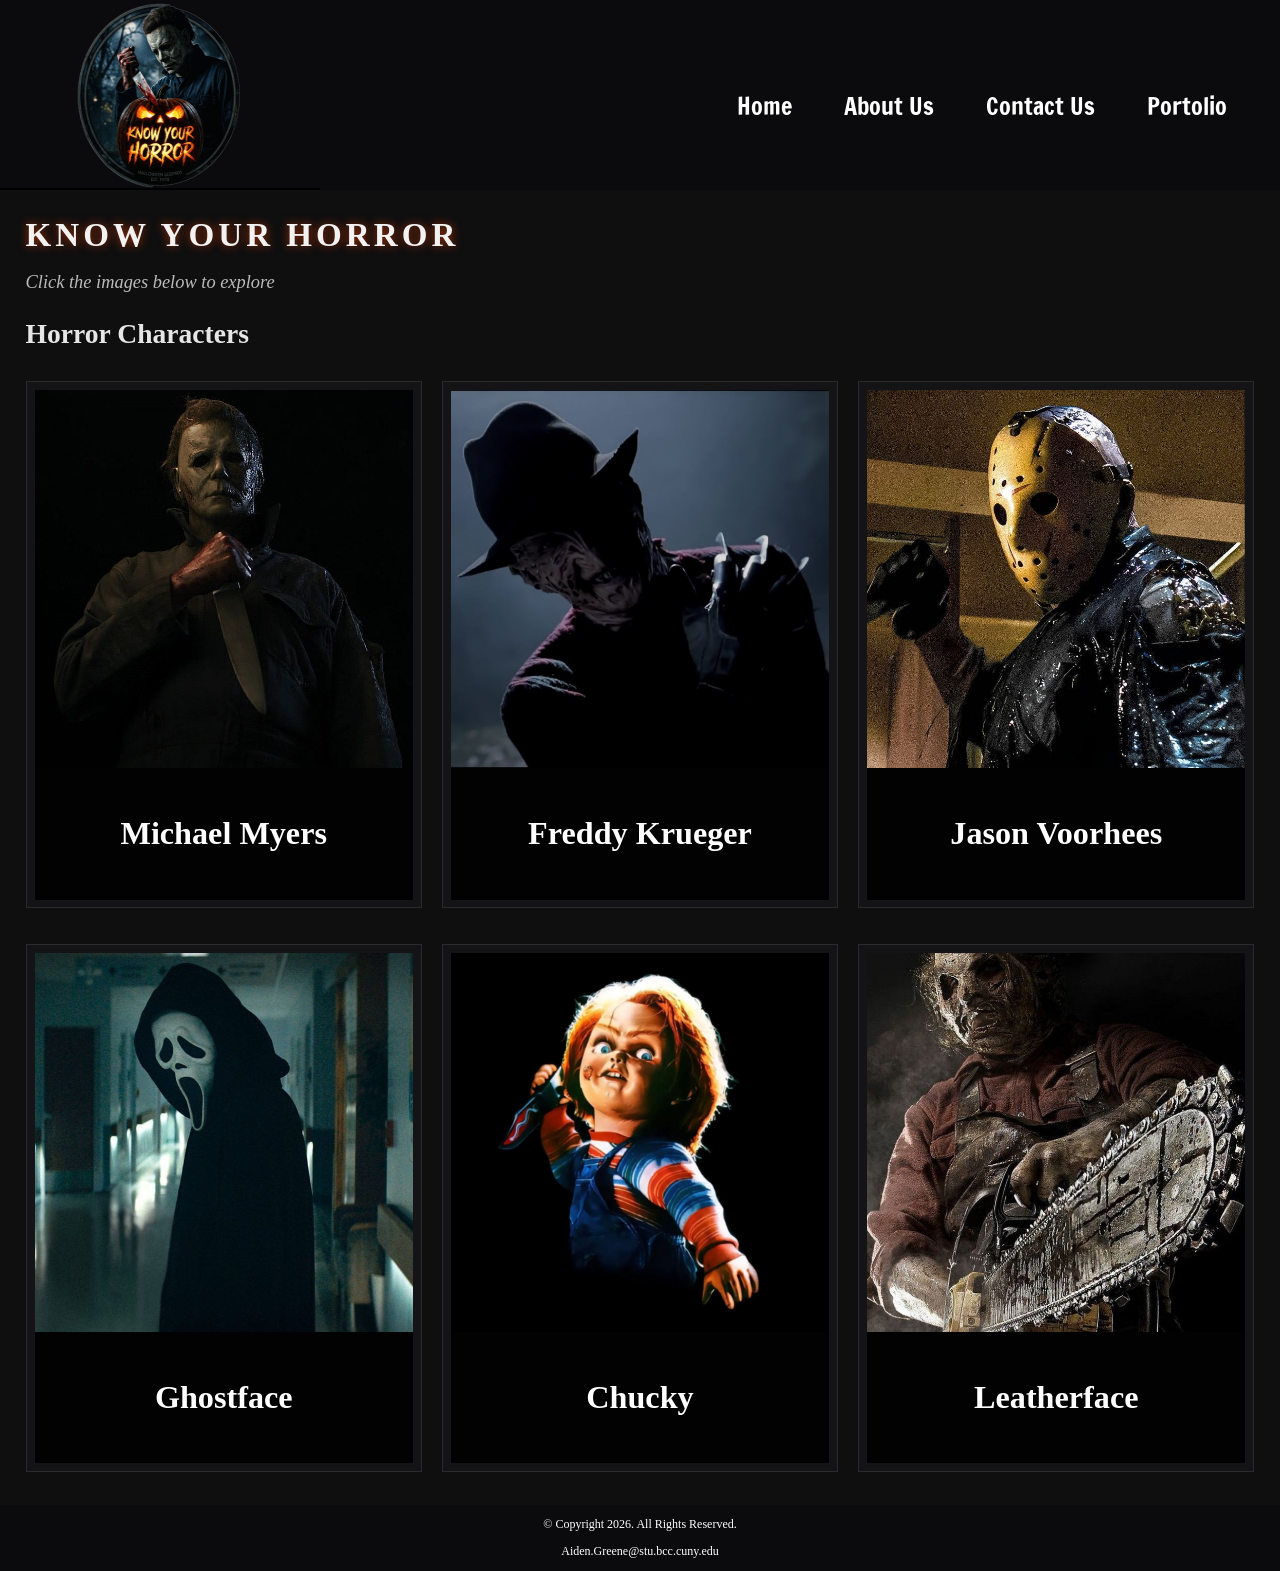
<file: index.html>
<!doctype html>
<!-- This website template was created by: Aiden Greene -->
<html lang="en">
<head>
<meta charset="utf-8">
<title>Know Your Horror</title>
<link rel="stylesheet" href="styles.css">
<meta name="viewport" content="width=device-width, initial-scale=1">
<meta name="Description" content="This is dedicated for new horror fans who may want information about their favorite killers">
<meta name="Keywords" content="slasher, killers, horror">	
<link rel="preconnect" href="https://fonts.googleapis.com">
<link rel="preconnect" href="https://fonts.gstatic.com" crossorigin>
<link href="https://fonts.googleapis.com/css2?family=Francois+One&family=Roboto+Slab:wght@100..900&display=swap" rel="stylesheet">
<link rel="shortcut icon" href="images/favicon.ico">
<link rel="icon" type="image/png" sizes="32x32" href="images/favicon-32.png">
<link rel="apple-touch-icon" sizes="180x180" href="images/apple-touch-icon.png">
<link rel="icon" sizes="192x192" href="images/android-chrome-192.png">	
</head>
		
<body>
	<div id="container">
	
	<!--Header area will be used for the logo or website name-->
	<header>	
		<img src="knowyourhorror.png" alt="Know Your Horror" class="logo"><br>
	</header>
	
		
	
		
	<nav>
	<ul>
		<li><a href="index.html">Home</a></li>
		<li><a href="about.html">About Us</a></li>
		<li><a href="contact.html">Contact Us</a></li>
		<li><a href="portfolio.html">Portolio</a></li>
		</ul>
	</nav>
	
		<!-- Use the main area to add the main content of the webpage -->
	<main>
		<section>
      <h1 class="h1index">Know Your Horror</h1>
	  <p class="pindex">Click the images below to explore</p>	
    </section>

    <section>
      <h2>Horror Characters</h2>
		
		<div class="article-grid">		
      <article>
		  <a href="michaelmyers.html">
		 <figure class="Character-card">
		 <img src="halloweenkills.png" alt="Michael Myers" class="characters">
		<figcaption>
		<h3>Michael Myers</h3>	
		</figcaption>	 
		</figure>
		  </a>	  
      </article>

      <article>
	  <a href="freddykrueger.html">	  
	  <figure class="Character-card">
	  <img src="freddy.png" alt="Freddy Krueger" class="characters">
	  <figcaption>  
      <h3>Freddy Krueger</h3>
	  </figcaption>
      </figure>
	  </a>  
      </article>

      <article>
	  <a href="jasonvoorhees.html"> 
	  <figure class="Character-card">
	  <img src="jason.png" alt="Jason Voorhees" class="characters">
	  <figcaption>  
      <h3>Jason Voorhees</h3>
	  </figcaption>
      </figure>
	  </a>	  
      </article>

      <article>
	  <a href="ghostface.html">	  
      <figure class="Character-card">
	  <img src="ghostface.png" alt="Ghostface" class="characters">
	  <figcaption>  
      <h3>Ghostface</h3>
	  </figcaption>
      </figure>
	  </a>	  
	  </article>
			
	  <article>
	  <a href="chucky.html">
	  <figure class="Character-card">
	  <img src="chucky.png" alt="Chucky" class="characters">
	  <figcaption>  
      <h3>Chucky</h3>
	  </figcaption>
      </figure>
	  </a>
      </article>
			
	  <article>
	  <a href="leatherface.html">	  
	  <figure class="Character-card">
	  <img src="leatherface.png" alt="Leatherface" class="characters">
	  <figcaption>  
      <h3>Leatherface</h3>
	  </figcaption>
      </figure>
	  </a>
      </article>		
			
    </div>
    </section>
		<div>
		</div>
	</main>
	
		<!-- Use the footer area to add webpage footer content -->
	<footer>
		<p>© Copyright 2026. All Rights Reserved.</p>
		<p>Aiden.Greene@stu.bcc.cuny.edu</p>
	</footer>
		
	</div>	
	
</body>
</html>
</file>
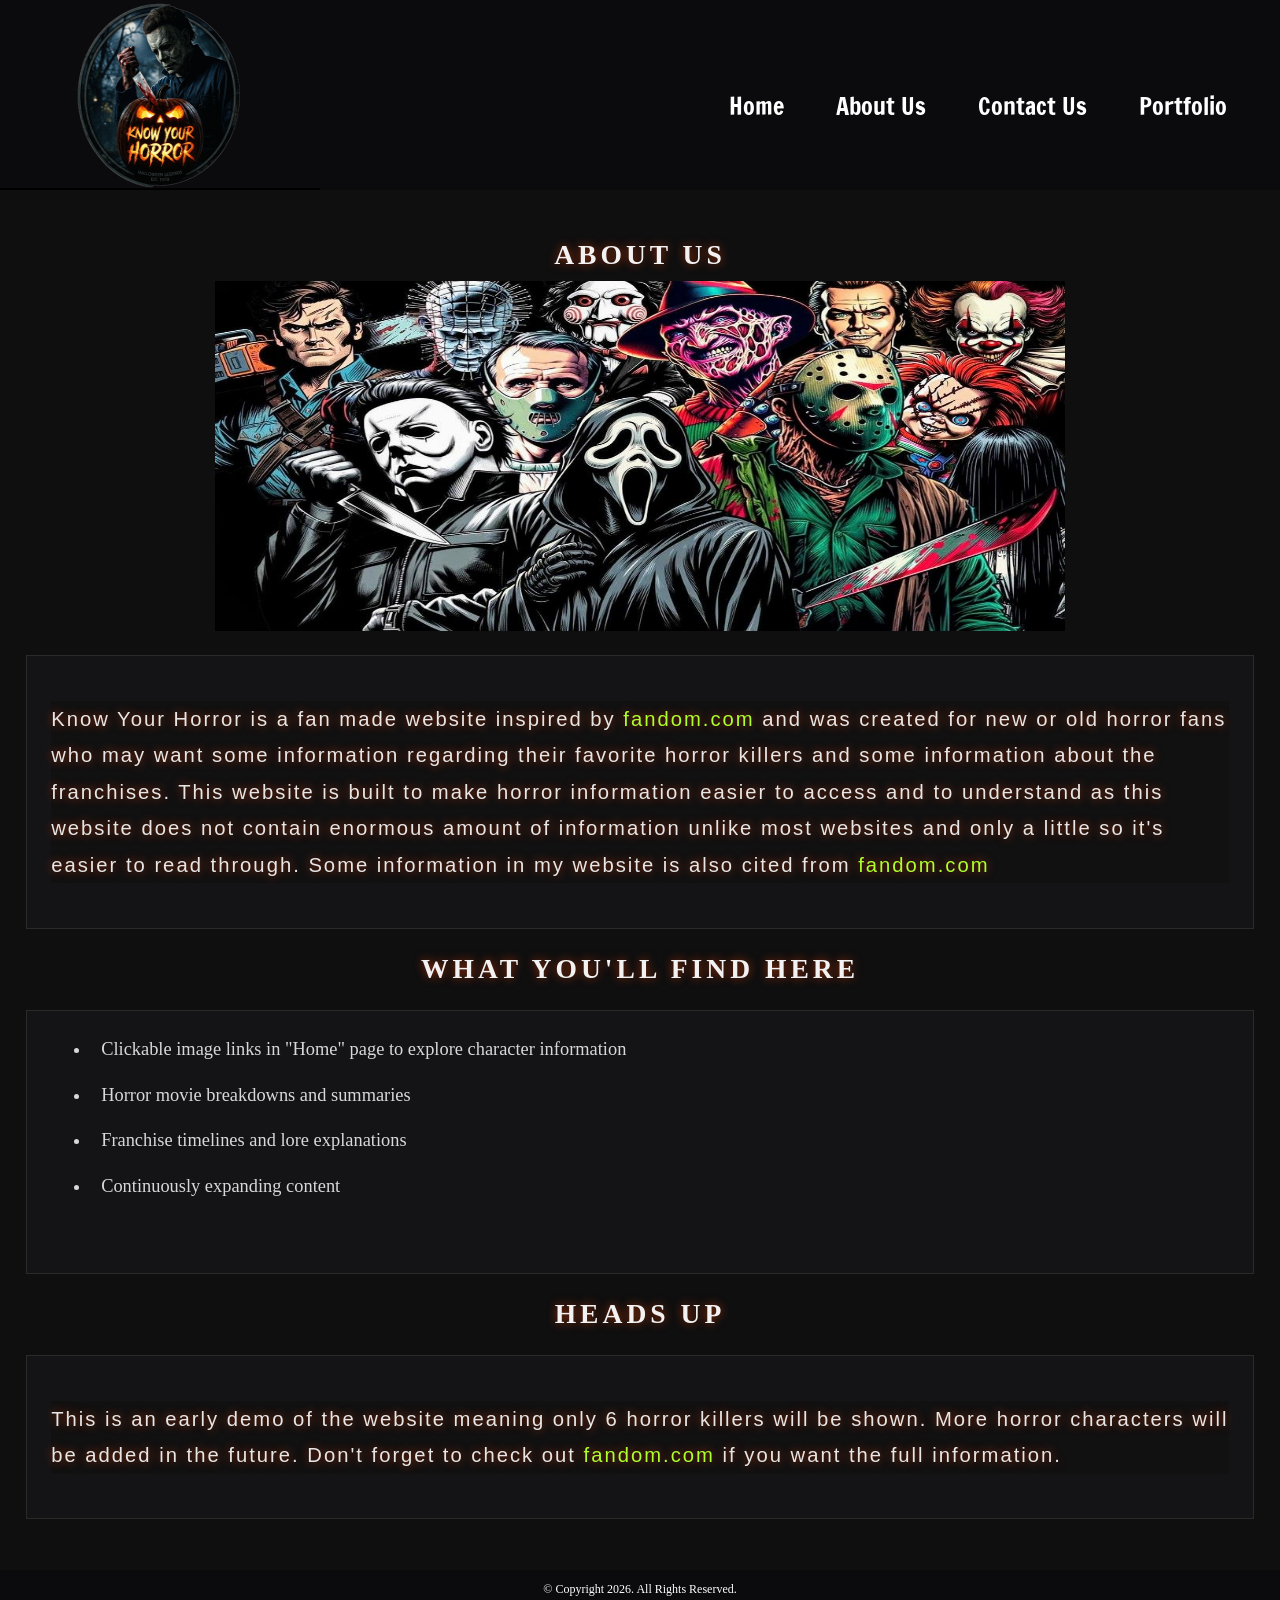
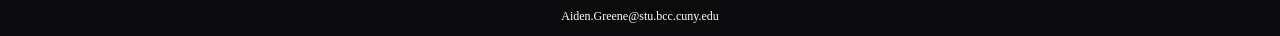
<file: about.html>
<!doctype html>
<!-- This website template was created by: Aiden Greene -->
<html lang="en">
<head>
<meta charset="utf-8">
<title>About Us | Know Your Horror</title>
<link rel="stylesheet" href="styles.css">
<meta name="viewport" content="width=device-width, initial-scale=1">
<meta name="Description" content="This is dedicated for new horror fans who may want information about their favorite killers">
<meta name="Keywords" content="slasher, killers, horror">
<link rel="preconnect" href="https://fonts.googleapis.com">
<link rel="preconnect" href="https://fonts.gstatic.com" crossorigin>
<link href="https://fonts.googleapis.com/css2?family=Francois+One&family=Roboto+Slab:wght@100..900&display=swap" rel="stylesheet">
<link rel="shortcut icon" href="images/favicon.ico">
<link rel="icon" type="image/png" sizes="32x32" href="images/favicon-32.png">
<link rel="apple-touch-icon" sizes="180x180" href="images/apple-touch-icon.png">
<link rel="icon" sizes="192x192" href="images/android-chrome-192.png">	
</head>
		
<body>
	<div id="container">
	
	<!--Header area will be used for the logo or website name-->
	<header>	
		<img src="knowyourhorror.png" alt="Know Your Horror" class="logo"><br>
	</header>
	
	<nav>
	<ul>
		<li><a href="index.html">Home</a></li>
		<li><a href="about.html">About Us</a></li>
		<li><a href="contact.html">Contact Us</a></li>
		<li><a href="portfolio.html">Portfolio</a></li>
	</ul>
	</nav>
	
	<!-- Use the main area to add the main content of the webpage -->
<main>
	
	<section>
    <h2 class="about-H2">About Us</h2>
	<img src="horrorcharacters.jpg" alt="horror-slashers" height="350" width="850" class="horrorimg">
	<article>	
    <p class="about-p">
      Know Your Horror is a fan made website inspired by <a href="https://www.fandom.com/">fandom.com</a> and was created for new or old horror fans who may want some information regarding their favorite horror killers and some information about the franchises. This website is built to make horror information easier to access and to understand as this website does not contain enormous amount of information unlike most websites and only a little so it's easier to read through. Some information in my website is also cited from <a href="https://www.fandom.com/">fandom.com</a>
    </p>
	</article>	
 	</section>
	
	<section>
	<h2 class="about-H2">What you'll find here</h2>	
	<article class="about-article">
	<ul class="about-ul">	
    <li class="about-li">Clickable image links in "Home" page to explore character information</li>
      <li class="about-li">Horror movie breakdowns and summaries</li>
      <li class="about-li">Franchise timelines and lore explanations</li>
      <li class="about-li">Continuously expanding content</li>
	</ul>
	</article>	
 	</section>
	
	<section>
    <h2 class="about-H2">Heads Up</h2>
	<article>	
    <p class="about-p">
		This is an early demo of the website meaning only 6 horror killers will be shown. More horror characters will be added in the future. Don't forget to check out <a href="https://www.fandom.com/">fandom.com</a> if you want the full information.
    </p>
	</article>	
 	</section>
</main>

	
	<!-- Use the footer area to add webpage footer content -->
	<footer>
		<p>© Copyright 2026. All Rights Reserved.</p>
		<p>Aiden.Greene@stu.bcc.cuny.edu</p>
	</footer>
		
	</div>	
	
</body>
</html>
</file>
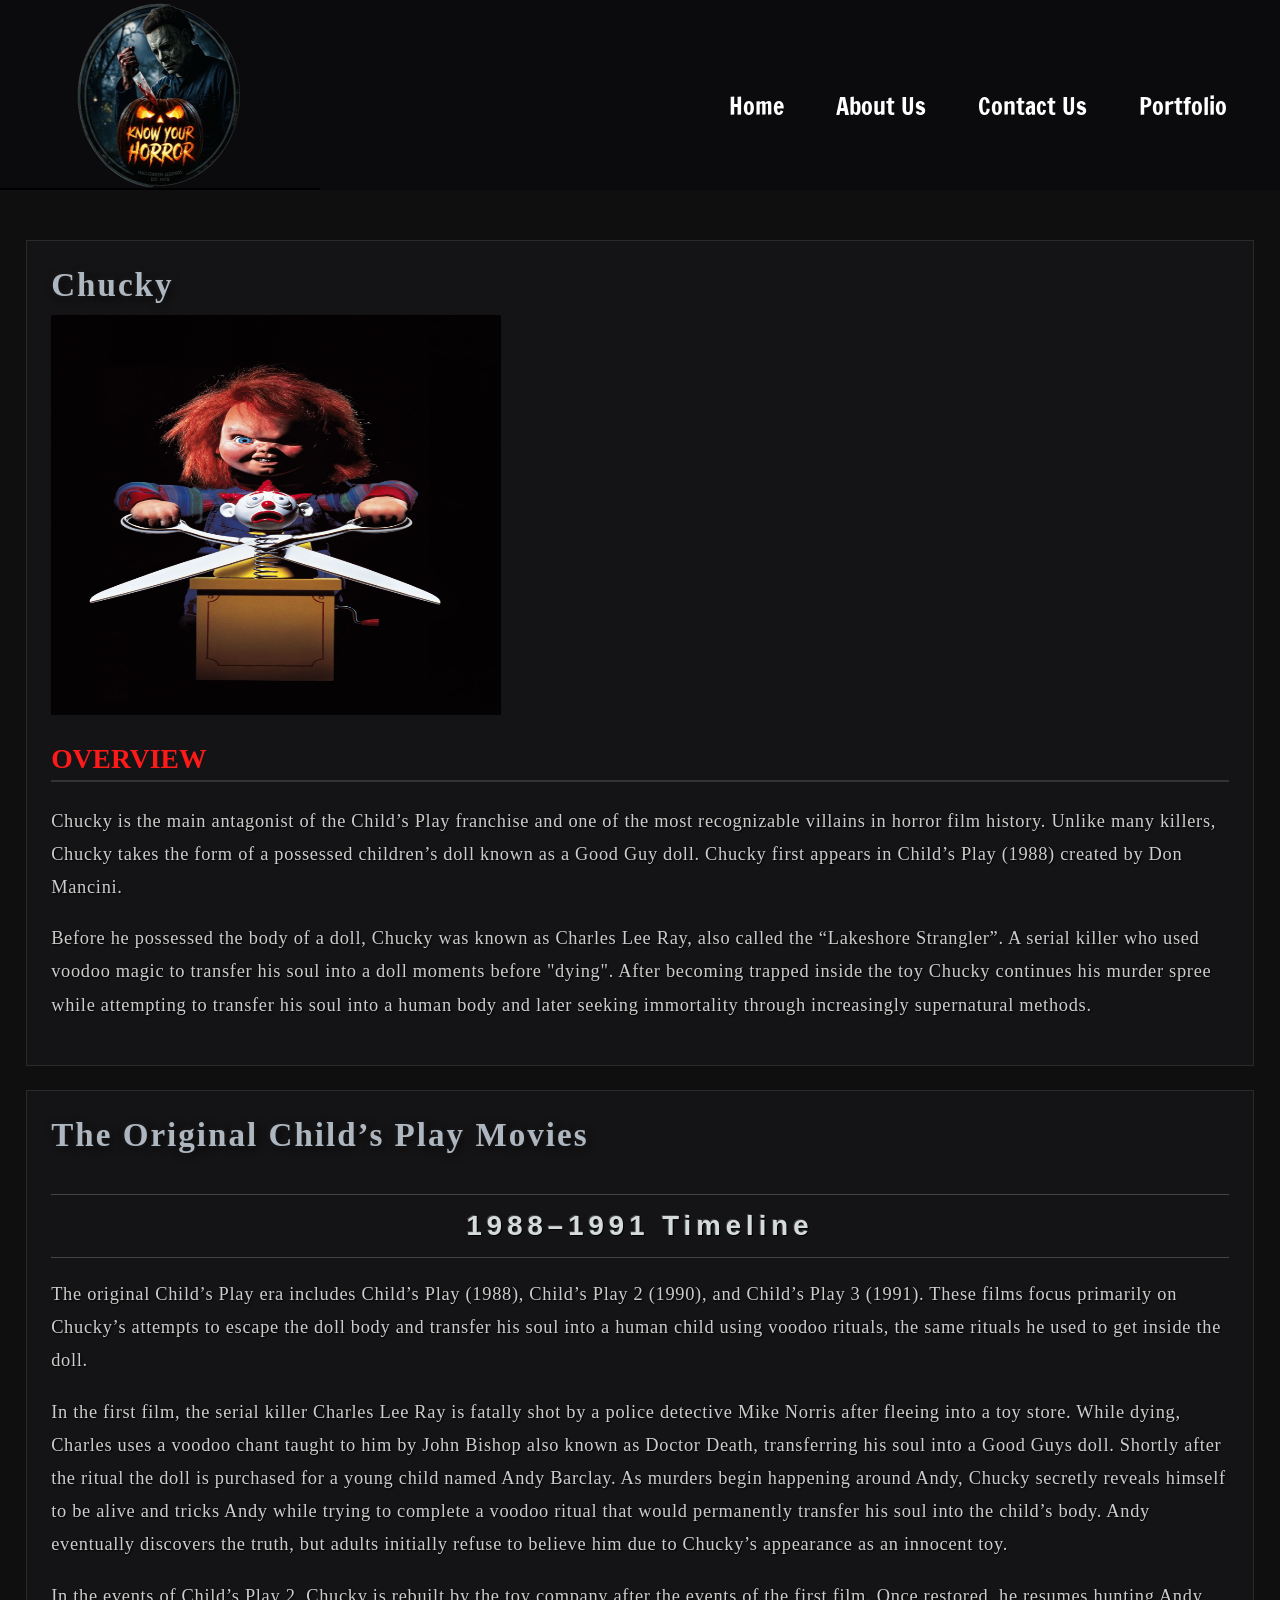
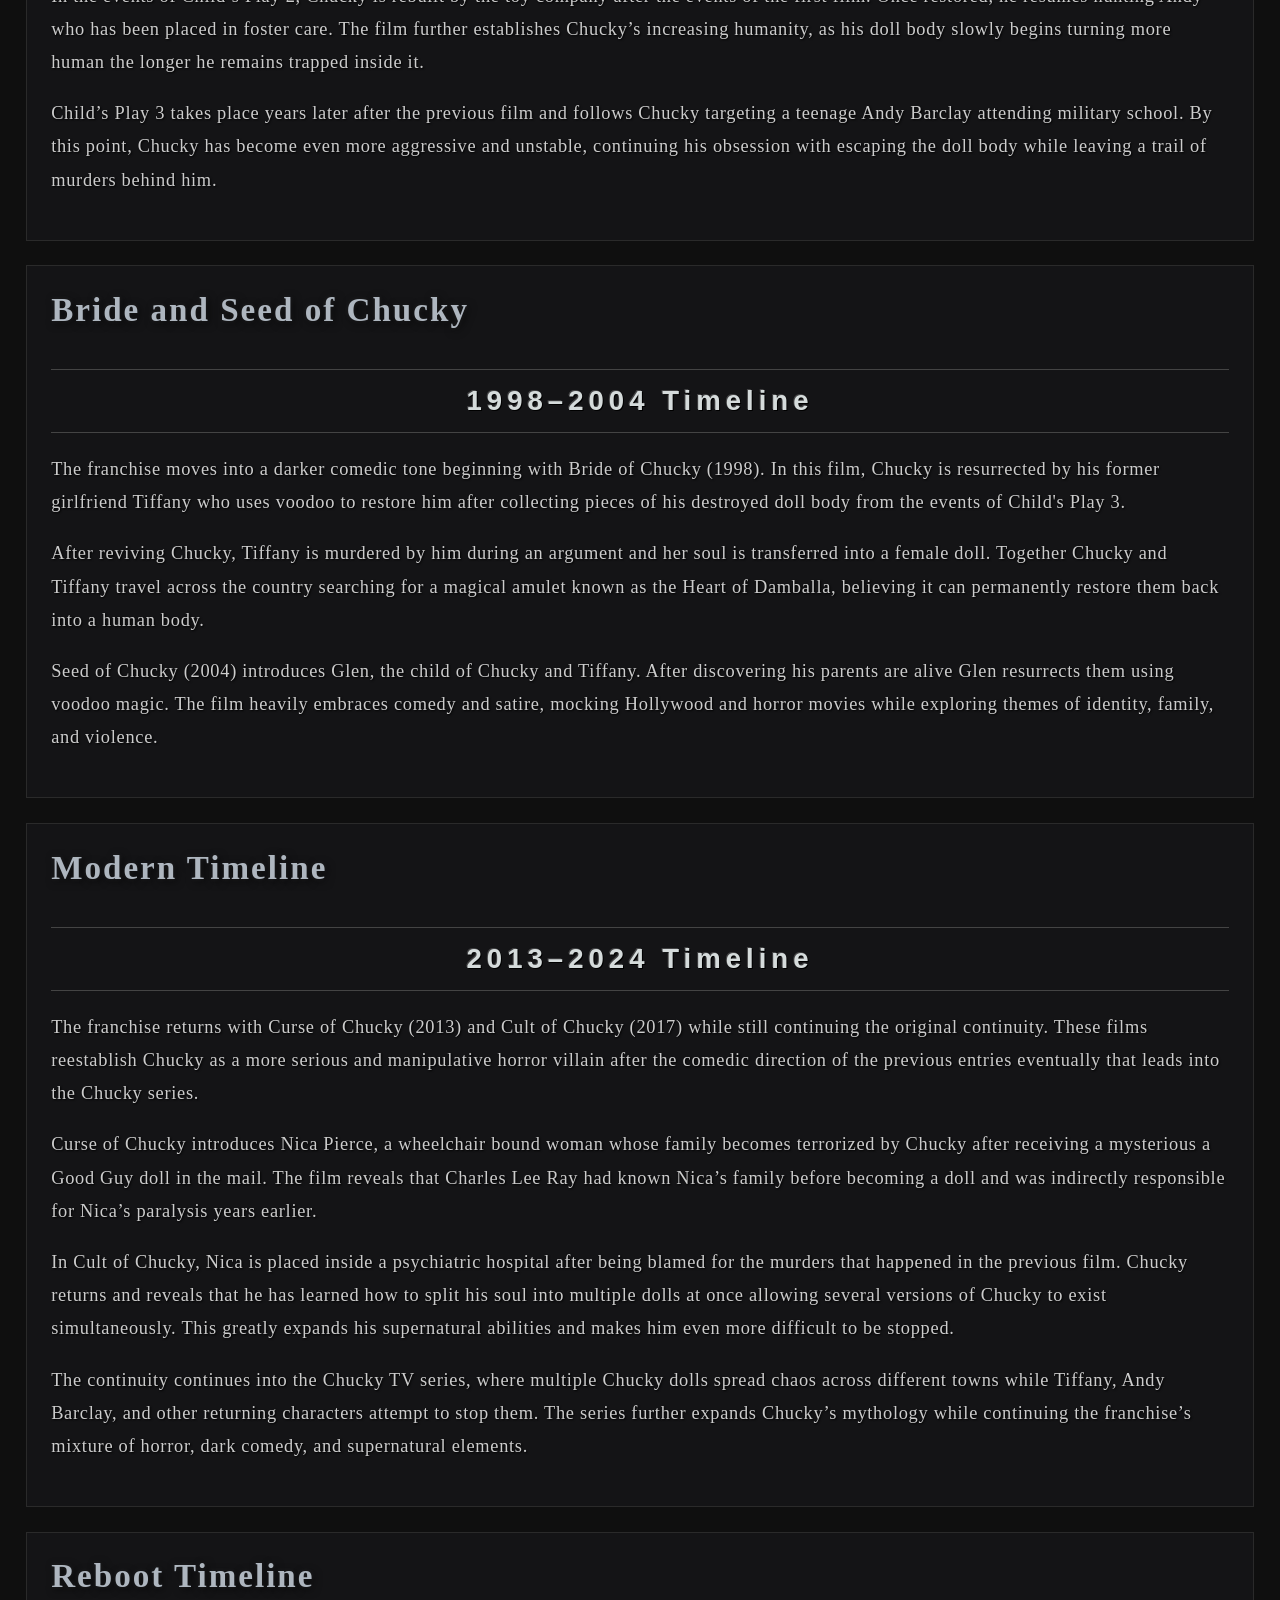
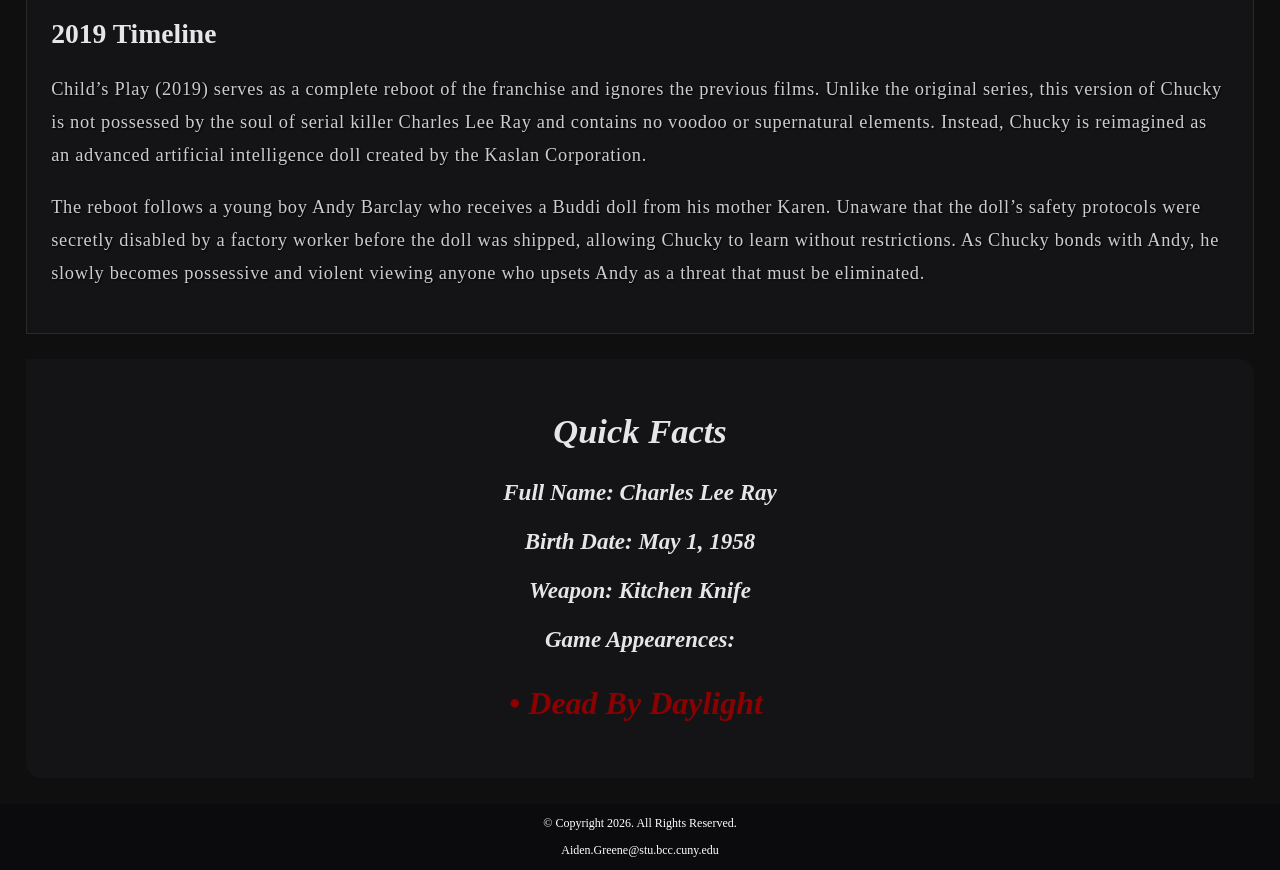
<file: chucky.html>
<!doctype html>
<!-- This website template was created by: Aiden Greene -->
<html lang="en">
<head>
<meta charset="utf-8">
<title>Chucky | Know Your Horror</title>
<link rel="stylesheet" href="styles.css">
<meta name="viewport" content="width=device-width, initial-scale=1">
<meta name="Description" content="This is dedicated for new horror fans who may want information about their favorite killers">	
<meta name="Keywords" content="slasher, killers, horror">	
<link rel="preconnect" href="https://fonts.googleapis.com">
<link rel="preconnect" href="https://fonts.gstatic.com" crossorigin>
<link href="https://fonts.googleapis.com/css2?family=Francois+One&family=Roboto+Slab:wght@100..900&display=swap" rel="stylesheet">
<link rel="shortcut icon" href="images/favicon.ico">
<link rel="icon" type="image/png" sizes="32x32" href="images/favicon-32.png">
<link rel="apple-touch-icon" sizes="180x180" href="images/apple-touch-icon.png">
<link rel="icon" sizes="192x192" href="images/android-chrome-192.png">	
</head>
		
<body>
	<div id="container">
	
	<!--Header area will be used for the logo or website name-->
	<header>	
		<img src="knowyourhorror.png" alt="Know Your Horror" class="logo"><br>
	</header>
	
	<nav>
	<ul>
		<li><a href="index.html">Home</a></li>
		<li><a href="about.html">About Us</a></li>
		<li><a href="contact.html">Contact Us</a></li>
		<li><a href="portfolio.html">Portfolio</a></li>
	</ul>
	</nav>
	
	<!-- Use the main area to add the main content of the webpage -->
<main>
	
    <article class="overview">

        <h1 class="wiki-h1">Chucky</h1>

        <img src="childsplay2.png" alt="Chucky" width="450" height="400" class="wiki-img">

        <section>
            <h2 class="wiki-h2">Overview</h2>
            <p class="wiki-p">
                Chucky is the main antagonist of the Child’s Play franchise and one of the most recognizable villains in horror film history. Unlike many killers, Chucky takes the form of a possessed children’s doll known as a Good Guy doll. Chucky first appears in Child’s Play (1988) created by Don Mancini.
            </p>
			
            <p class="wiki-p">
              Before he possessed the body of a doll, Chucky was known as Charles Lee Ray, also called the “Lakeshore Strangler”. A serial killer who used voodoo magic to transfer his soul into a doll moments before "dying". After becoming trapped inside the toy Chucky continues his murder spree while attempting to transfer his soul into a human body and later seeking immortality through increasingly supernatural methods.
			</p>
        </section>

    </article>

    <article>

        <h1 class="wiki-h1">The Original Child’s Play Movies</h1>

        <section>
            <h2 class="wiki-timeline">1988–1991 Timeline</h2>
            <p class="wiki-p">
                The original Child’s Play era includes Child’s Play (1988), Child’s Play 2 (1990), and Child’s Play 3 (1991). These films focus primarily on Chucky’s attempts to escape the doll body and transfer his soul into a human child using voodoo rituals, the same rituals he used to get inside the doll.
            </p>

            <p class="wiki-p">
         		In the first film, the serial killer Charles Lee Ray is fatally shot by a police detective Mike Norris after fleeing into a toy store. While dying, Charles uses a voodoo chant taught to him by John Bishop also known as Doctor Death, transferring his soul into a Good Guys doll. Shortly after the ritual the doll is purchased for a young child named Andy Barclay. As murders begin happening around Andy, Chucky secretly reveals himself to be alive and tricks Andy while trying to complete a voodoo ritual that would permanently transfer his soul into the child’s body. Andy eventually discovers the truth, but adults initially refuse to believe him due to Chucky’s appearance as an innocent toy.
            </p>

            <p class="wiki-p">
                In the events of Child’s Play 2, Chucky is rebuilt by the toy company after the events of the first film. Once restored, he resumes hunting Andy who has been placed in foster care. The film further establishes Chucky’s increasing humanity, as his doll body slowly begins turning more human the longer he remains trapped inside it.
            </p>
			
			<p class="wiki-p">
                Child’s Play 3 takes place years later after the previous film and follows Chucky targeting a teenage Andy Barclay attending military school. By this point, Chucky has become even more aggressive and unstable, continuing his obsession with escaping the doll body while leaving a trail of murders behind him.
            </p>
		</section>
    </article>

    <article>

        <h1 class="wiki-h1">Bride and Seed of Chucky</h1>

        <section>
            <h2 class="wiki-timeline">1998–2004 Timeline</h2>
            <p class="wiki-p">
                The franchise moves into a darker comedic tone beginning with Bride of Chucky (1998). In this film, Chucky is resurrected by his former girlfriend Tiffany who uses voodoo to restore him after collecting pieces of his destroyed doll body from the events of Child's Play 3.
            </p>

            <p class="wiki-p">
                After reviving Chucky, Tiffany is murdered by him during an argument and her soul is transferred into a female doll. Together Chucky and Tiffany travel across the country searching for a magical amulet known as the Heart of Damballa, believing it can permanently restore them back into a human body.
            </p>

            <p class="wiki-p">
                Seed of Chucky (2004) introduces Glen, the child of Chucky and Tiffany. After discovering his parents are alive Glen resurrects them using voodoo magic. The film heavily embraces comedy and satire, mocking Hollywood and horror movies while exploring themes of identity, family, and violence.
			</p>	
        </section>

    </article>

    <article>

        <h1 class="wiki-h1">Modern Timeline</h1>

        <section>
            <h2 class="wiki-timeline">2013–2024 Timeline</h2>
            <p class="wiki-p">
                The franchise returns with Curse of Chucky (2013) and Cult of Chucky (2017) while still continuing the original continuity. These films reestablish Chucky as a more serious and manipulative horror villain after the comedic direction of the previous entries eventually that leads into the Chucky series.
            </p>

            <p class="wiki-p">
                Curse of Chucky introduces Nica Pierce, a wheelchair bound woman whose family becomes terrorized by Chucky after receiving a mysterious a Good Guy doll in the mail. The film reveals that Charles Lee Ray had known Nica’s family before becoming a doll and was indirectly responsible for Nica’s paralysis years earlier.
            </p>
			
            <p class="wiki-p">
                In Cult of Chucky, Nica is placed inside a psychiatric hospital after being blamed for the murders that happened in the previous film. Chucky returns and reveals that he has learned how to split his soul into multiple dolls at once allowing several versions of Chucky to exist simultaneously. This greatly expands his supernatural abilities and makes him even more difficult to be stopped.
            </p>
			
			<p class="wiki-p">
                The continuity continues into the Chucky TV series, where multiple Chucky dolls spread chaos across different towns while Tiffany, Andy Barclay, and other returning characters attempt to stop them. The series further expands Chucky’s mythology while continuing the franchise’s mixture of horror, dark comedy, and supernatural elements.
            </p>
        </section>

    </article>

    <article>

        <h1 class="wiki-h1">Reboot Timeline</h1>

        <section>
            <h2>2019 Timeline</h2>
            <p class="wiki-p">
                Child’s Play (2019) serves as a complete reboot of the franchise and ignores the previous films. Unlike the original series, this version of Chucky is not possessed by the soul of serial killer Charles Lee Ray and contains no voodoo or supernatural elements. Instead, Chucky is reimagined as an advanced artificial intelligence doll created by the Kaslan Corporation.
            </p>

            <p class="wiki-p">
                The reboot follows a young boy Andy Barclay who receives a Buddi doll from his mother Karen. Unaware that the doll’s safety protocols were secretly disabled by a factory worker before the doll was shipped, allowing Chucky to learn without restrictions. As Chucky bonds with Andy, he slowly becomes possessive and violent viewing anyone who upsets Andy as a threat that must be eliminated.
            </p>

        </section>

    </article>

    <aside>
        <h2>Quick Facts</h2>

        <p><strong>Full Name:</strong> Charles Lee Ray</p>
        <p><strong>Birth Date:</strong> May 1, 1958</p>
		<p><strong>Weapon:</strong> Kitchen Knife</p>
		<p>Game Appearences:</p>
		<p class="bullet">&#8226; Dead By Daylight</p>
    </aside>
</main>

	
	<!-- Use the footer area to add webpage footer content -->
	<footer>
		<p>© Copyright 2026. All Rights Reserved.</p>
		<p>Aiden.Greene@stu.bcc.cuny.edu</p>
	</footer>
		
	</div>	
	
</body>
</html>
</file>
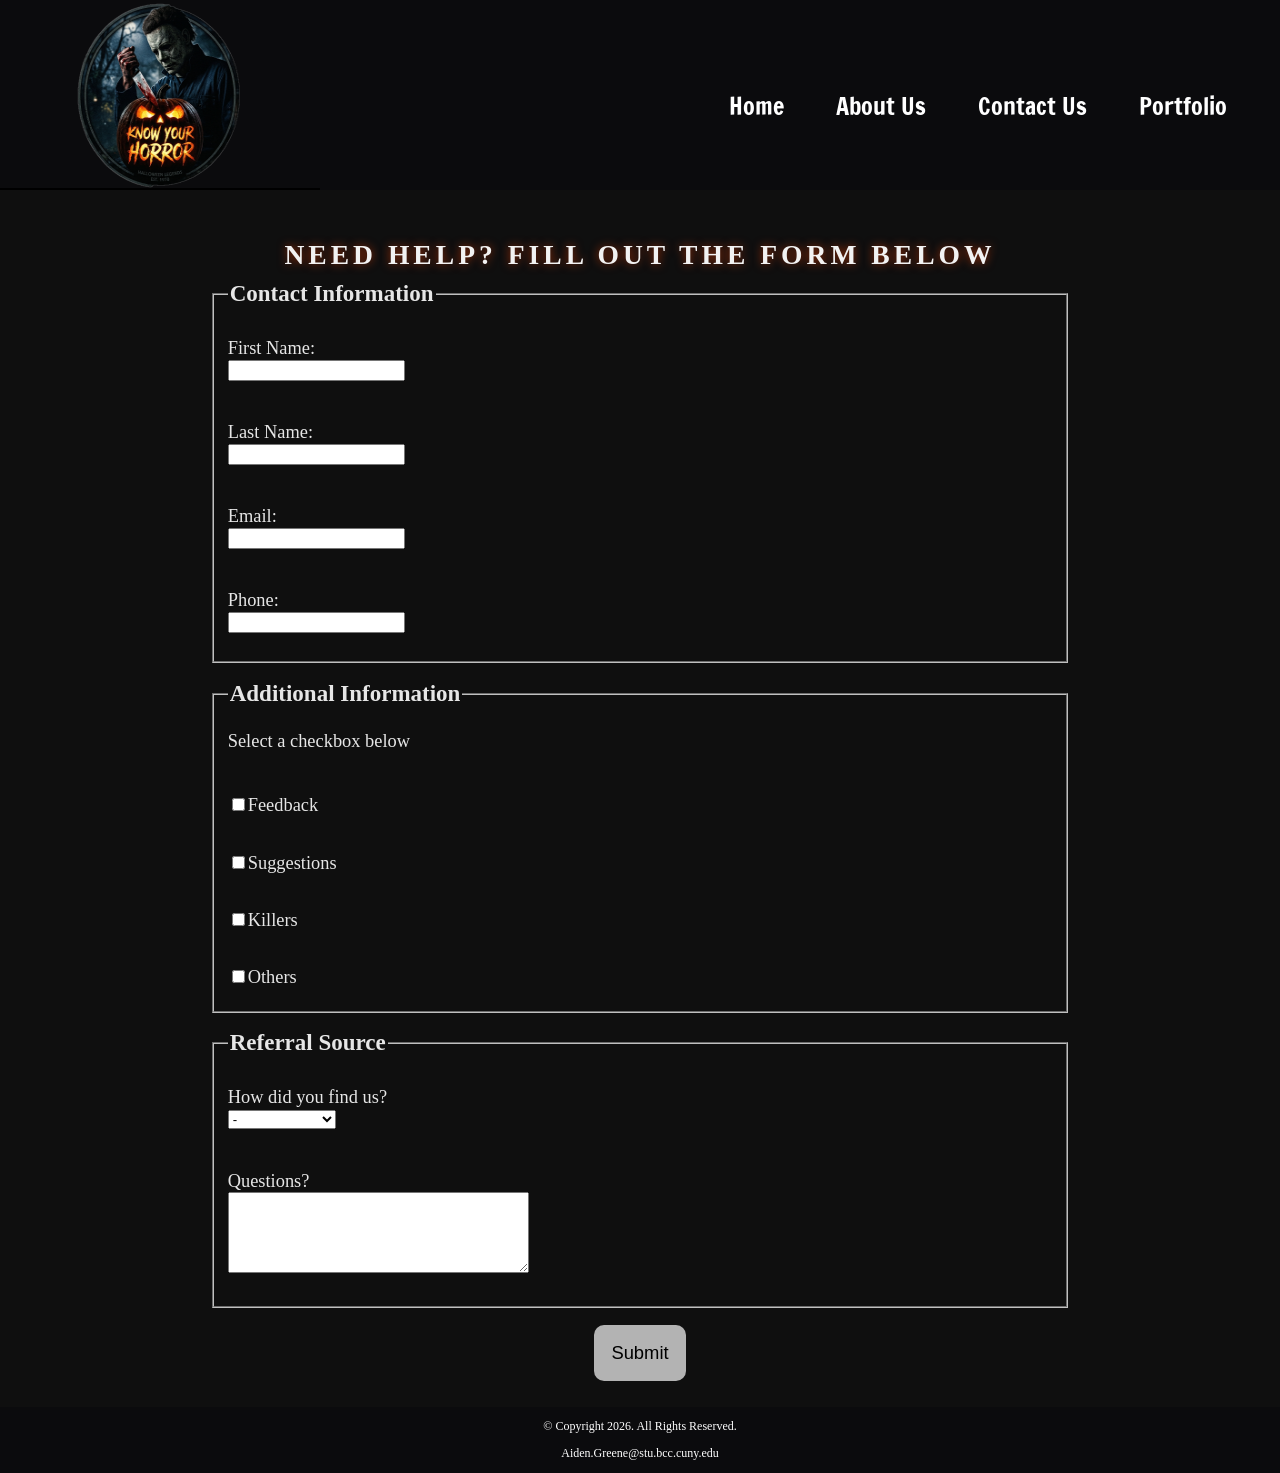
<file: contact.html>
<!doctype html>
<!-- This website template was created by: Aiden Greene -->
<html lang="en">
<head>
<meta charset="utf-8">
<title>Contact | Know Your Horror</title>
<link rel="stylesheet" href="styles.css">
<meta name="viewport" content="width=device-width, initial-scale=1">
<meta name="Description" content="This is dedicated for new horror fans who may want information about their favorite killers">
<meta name="Keywords" content="slasher, killers, horror">
<link rel="preconnect" href="https://fonts.googleapis.com">
<link rel="preconnect" href="https://fonts.gstatic.com" crossorigin>
<link href="https://fonts.googleapis.com/css2?family=Francois+One&family=Roboto+Slab:wght@100..900&display=swap" rel="stylesheet">
<link rel="shortcut icon" href="images/favicon.ico">
<link rel="icon" type="image/png" sizes="32x32" href="images/favicon-32.png">
<link rel="apple-touch-icon" sizes="180x180" href="images/apple-touch-icon.png">
<link rel="icon" sizes="192x192" href="images/android-chrome-192.png">	
</head>
		
<body>
	<div id="container">
	
	<!--Header area will be used for the logo or website name-->
	<header>	
		<img src="knowyourhorror.png" alt="Know Your Horror" class="logo"><br>
	</header>
	
	<nav>
	<ul>
		<li><a href="index.html">Home</a></li>
		<li><a href="about.html">About Us</a></li>
		<li><a href="contact.html">Contact Us</a></li>
		<li><a href="portfolio.html">Portfolio</a></li>
	</ul>
	</nav>
	
	<!-- Use the main area to add the main content of the webpage -->
<main>
	     <h2 class="contact-h2">Need help? Fill out the form below</h2> 
            
                <form action="https://formspree.io/f/maqvqbyo" method="POST">
                    
                    <fieldset>
                        <legend>Contact Information</legend>
                        <label for="fName">First Name:</label>
                        <input type="text" name="fName" id="fName" required>
                        <label for="lName">Last Name:</label>
                        <input type="text" name="lName" id="lName" required>                       
                        <label for="email">Email:</label>
                        <input type="email" name="email" id="email" required>                  
                        <label for="phone">Phone:</label>
                        <input type="tel" id="phone" name="phone" required>
						
						
                    </fieldset>
                    
                    <fieldset>
                        <legend>Additional Information</legend>
                        <p>Select a checkbox below</p>                   
                        <label for="Feedback"><input type="checkbox" name="interest" id="Feedback" value="Feedback">Feedback</label>
                        <label for="Suggest"><input type="checkbox" name="interest" id="Suggest" value="Suggestions">Suggestions</label>
                        <label for="Killers"><input type="checkbox" name="interest" id="Killers" value="Killers">Killers</label>
						<label for="Other"><input type="checkbox" name="interest" id="Other" value="Others">Others</label>
                    </fieldset>
                    
                    <fieldset>
                            <legend>Referral Source</legend>
                            <label for="reference">How did you find us?</label>
                            <select name="reference" id="reference">
								<option value="blank">-</option>
                                <option value="ad">Advertisement</option>
                                <option value="friend">Friend</option>
                                <option value="google">Google</option>
                                <option value="social">Social Media</option>
                                <option value="other">Other</option>
                            </select>

                            <label for="questions">Questions?</label>
                            <textarea id="questions" name="questions" rows="5" cols="35"></textarea>
                    </fieldset>
                    
                    <input type="submit" id="submit" value="Submit" class="btn">
                    
                </form>
	
</main>

	
	<!-- Use the footer area to add webpage footer content -->
	<footer>
		<p>© Copyright 2026. All Rights Reserved.</p>
		<p>Aiden.Greene@stu.bcc.cuny.edu</p>
	</footer>
		
	</div>	
	
</body>
</html>
</file>
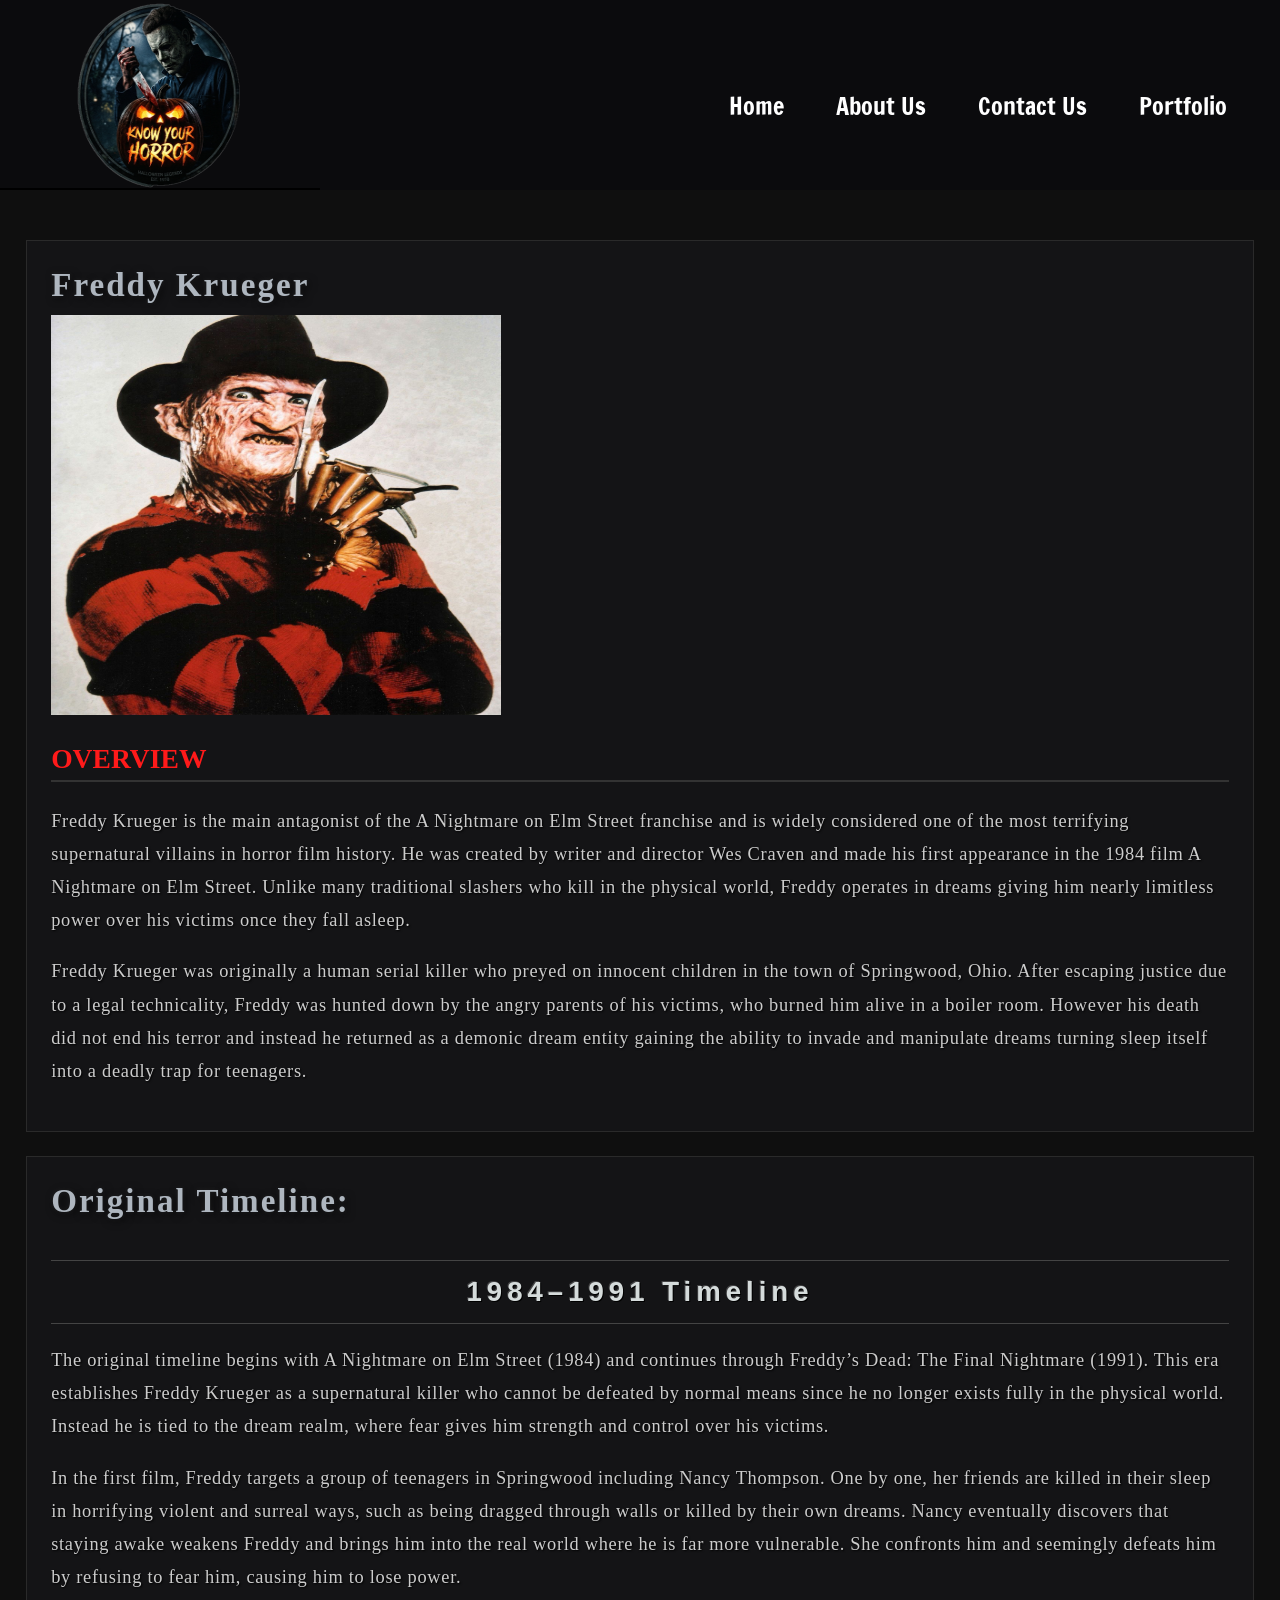
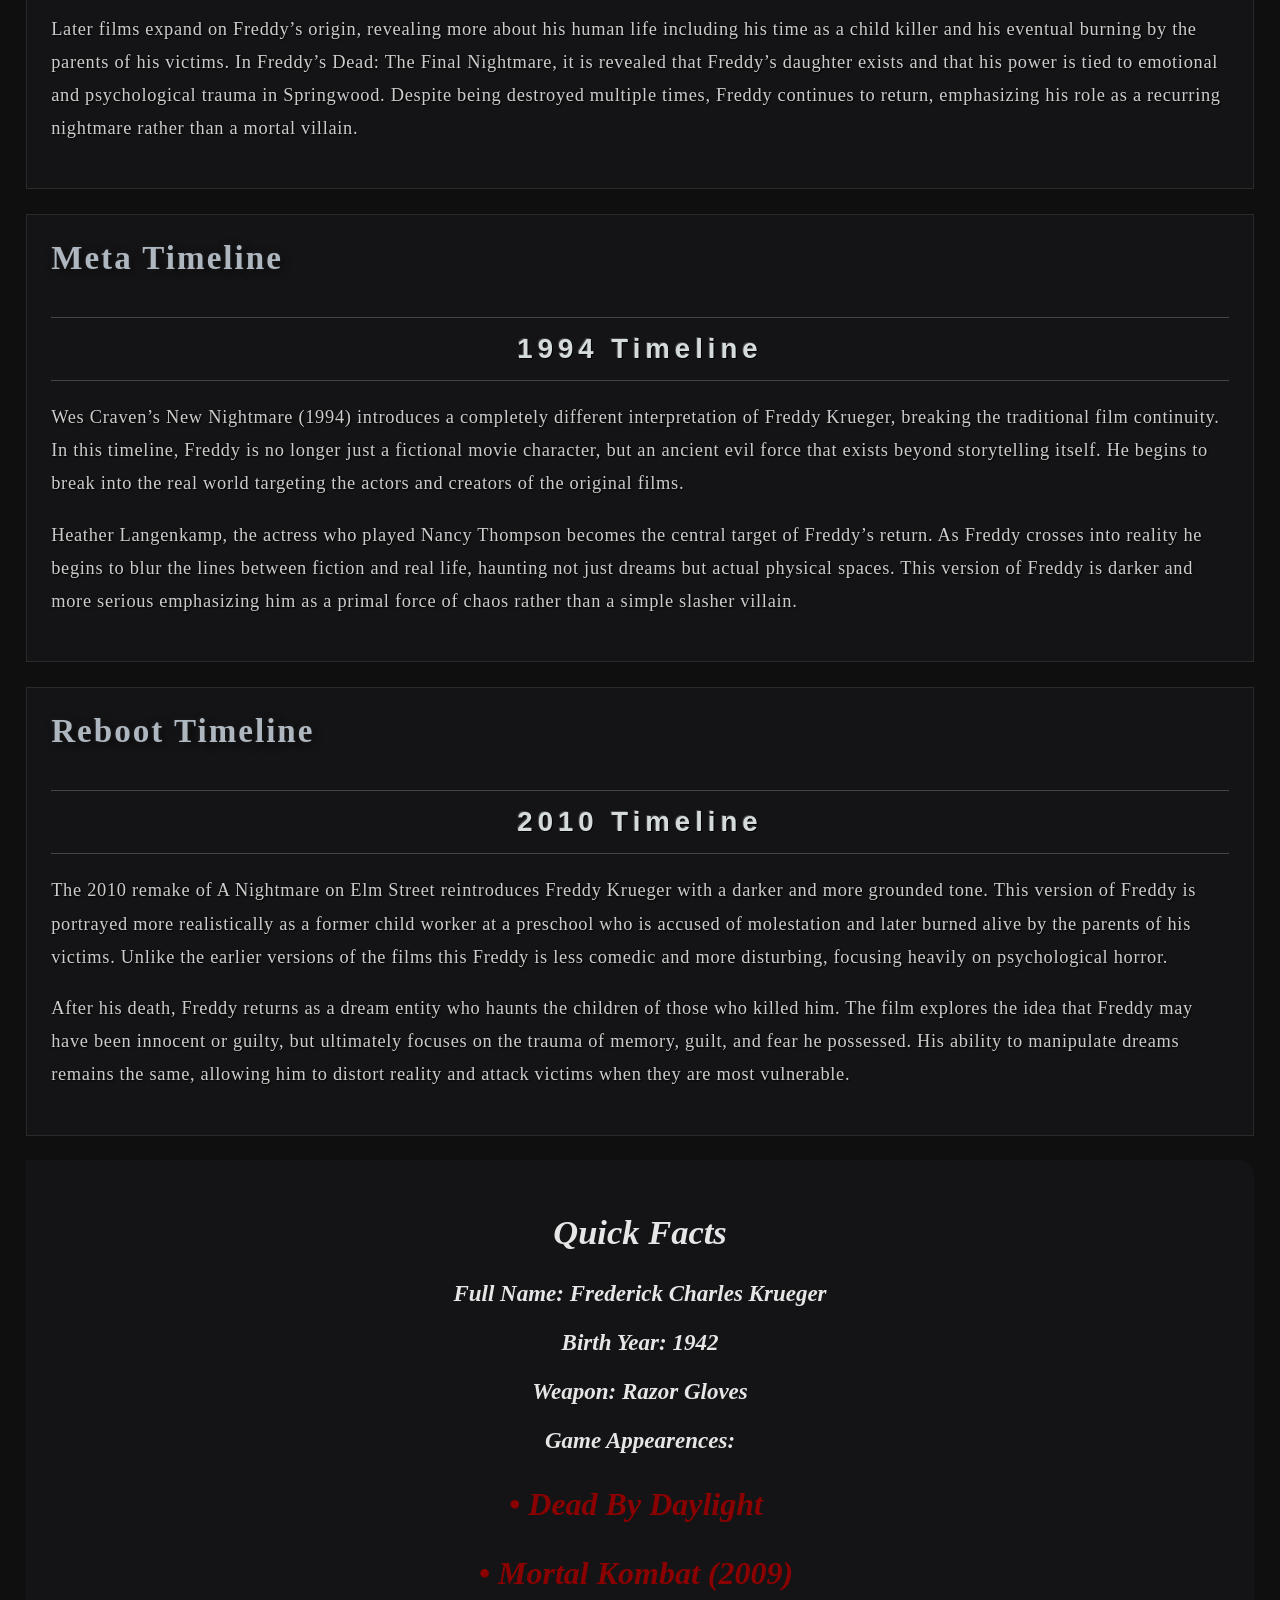
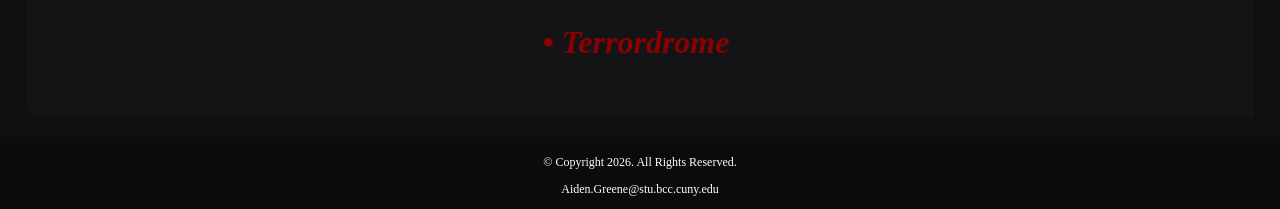
<file: freddykrueger.html>
<!doctype html>
<!-- This website template was created by: Aiden Greene -->
<html lang="en">
<head>
<meta charset="utf-8">
<title>Freddy Krueger | Know Your Horror</title>
<link rel="stylesheet" href="styles.css">
<meta name="viewport" content="width=device-width, initial-scale=1">
<meta name="Description" content="This is dedicated for new horror fans who may want information about their favorite killers">	
<meta name="Keywords" content="slasher, killers, horror">	
<link rel="preconnect" href="https://fonts.googleapis.com">
<link rel="preconnect" href="https://fonts.gstatic.com" crossorigin>
<link href="https://fonts.googleapis.com/css2?family=Francois+One&family=Roboto+Slab:wght@100..900&display=swap" rel="stylesheet">
<link rel="shortcut icon" href="images/favicon.ico">
<link rel="icon" type="image/png" sizes="32x32" href="images/favicon-32.png">
<link rel="apple-touch-icon" sizes="180x180" href="images/apple-touch-icon.png">
<link rel="icon" sizes="192x192" href="images/android-chrome-192.png">	
</head>
		
<body>
	<div id="container">
	
	<!--Header area will be used for the logo or website name-->
	<header>	
		<img src="knowyourhorror.png" alt="Know Your Horror" class="logo">
	</header>
	
	<nav>
	<ul>
		<li><a href="index.html">Home</a></li>
		<li><a href="about.html">About Us</a></li>
		<li><a href="contact.html">Contact Us</a></li>
		<li><a href="portfolio.html">Portfolio</a></li>
	</ul>
	</nav>
	
	<!-- Use the main area to add the main content of the webpage -->
<main>
	
    <article class="overview">

        <h1 class="wiki-h1">Freddy Krueger</h1>

        <img src="freddykrueger.png" alt="Freddy Krueger" width="450" height="400" class="wiki-img">

        <section>
            <h2 class="wiki-h2">Overview</h2>
            <p class="wiki-p">
           Freddy Krueger is the main antagonist of the A Nightmare on Elm Street franchise and is widely considered one of the most terrifying supernatural villains in horror film history. He was created by writer and director Wes Craven and made his first appearance in the 1984 film A Nightmare on Elm Street. Unlike many traditional slashers who kill in the physical world, Freddy operates in dreams giving him nearly limitless power over his victims once they fall asleep.
            </p>
			
            <p class="wiki-p">
              Freddy Krueger was originally a human serial killer who preyed on innocent children in the town of Springwood, Ohio. After escaping justice due to a legal technicality, Freddy was hunted down by the angry parents of his victims, who burned him alive in a boiler room. However his death did not end his terror and instead he returned as a demonic dream entity gaining the ability to invade and manipulate dreams turning sleep itself into a deadly trap for teenagers.
			</p>
        </section>

    </article>

    <article>

        <h1 class="wiki-h1">Original Timeline:</h1>

        <section>
            <h2 class="wiki-timeline">1984–1991 Timeline</h2>
            <p class="wiki-p">
  				The original timeline begins with A Nightmare on Elm Street (1984) and continues through Freddy’s Dead: The Final Nightmare (1991). This era establishes Freddy Krueger as a supernatural killer who cannot be defeated by normal means since he no longer exists fully in the physical world. Instead he is tied to the dream realm, where fear gives him strength and control over his victims.
            </p>

            <p class="wiki-p">
         		In the first film, Freddy targets a group of teenagers in Springwood including Nancy Thompson. One by one, her friends are killed in their sleep in horrifying violent and surreal ways, such as being dragged through walls or killed by their own dreams. Nancy eventually discovers that staying awake weakens Freddy and brings him into the real world where he is far more vulnerable. She confronts him and seemingly defeats him by refusing to fear him, causing him to lose power.
            </p>

            <p class="wiki-p">
            	Later films expand on Freddy’s origin, revealing more about his human life including his time as a child killer and his eventual burning by the parents of his victims. In Freddy’s Dead: The Final Nightmare, it is revealed that Freddy’s daughter exists and that his power is tied to emotional and psychological trauma in Springwood. Despite being destroyed multiple times, Freddy continues to return, emphasizing his role as a recurring nightmare rather than a mortal villain.
            </p>
		</section>
    </article>

    <article>

        <h1 class="wiki-h1">Meta Timeline</h1>

        <section>
            <h2 class="wiki-timeline">1994 Timeline</h2>
            <p class="wiki-p">
                Wes Craven’s New Nightmare (1994) introduces a completely different interpretation of Freddy Krueger, breaking the traditional film continuity. In this timeline, Freddy is no longer just a fictional movie character, but an ancient evil force that exists beyond storytelling itself. He begins to break into the real world targeting the actors and creators of the original films.
            </p>

            <p class="wiki-p">
                Heather Langenkamp, the actress who played Nancy Thompson becomes the central target of Freddy’s return. As Freddy crosses into reality he begins to blur the lines between fiction and real life, haunting not just dreams but actual physical spaces. This version of Freddy is darker and more serious emphasizing him as a primal force of chaos rather than a simple slasher villain.
            </p>
        </section>

    </article>

    <article>

        <h1 class="wiki-h1">Reboot Timeline</h1>

        <section>
            <h2 class="wiki-timeline">2010 Timeline</h2>
            <p class="wiki-p">
                The 2010 remake of A Nightmare on Elm Street reintroduces Freddy Krueger with a darker and more grounded tone. This version of Freddy is portrayed more realistically as a former child worker at a preschool who is accused of molestation and later burned alive by the parents of his victims. Unlike the earlier versions of the films this Freddy is less comedic and more disturbing, focusing heavily on psychological horror.
            </p>

            <p class="wiki-p">
                After his death, Freddy returns as a dream entity who haunts the children of those who killed him. The film explores the idea that Freddy may have been innocent or guilty, but ultimately focuses on the trauma of memory, guilt, and fear he possessed. His ability to manipulate dreams remains the same, allowing him to distort reality and attack victims when they are most vulnerable.
            </p>
        </section>
    </article>

    <aside>
        <h2>Quick Facts</h2>

        <p><strong>Full Name:</strong> Frederick Charles Krueger</p>
        <p><strong>Birth Year:</strong> 1942</p>
		<p><strong>Weapon:</strong> Razor Gloves</p>
		<p>Game Appearences:</p>
		<p class="bullet">&#8226; Dead By Daylight</p>
		<p class="bullet">&#8226; Mortal Kombat (2009)</p>
		<p class="bullet">&#8226; Terrordrome</p>
    </aside>
</main>

	
	<!-- Use the footer area to add webpage footer content -->
	<footer>
		<p>© Copyright 2026. All Rights Reserved.</p>
		<p>Aiden.Greene@stu.bcc.cuny.edu</p>
	</footer>
		
	</div>	
	
</body>
</html>
</file>
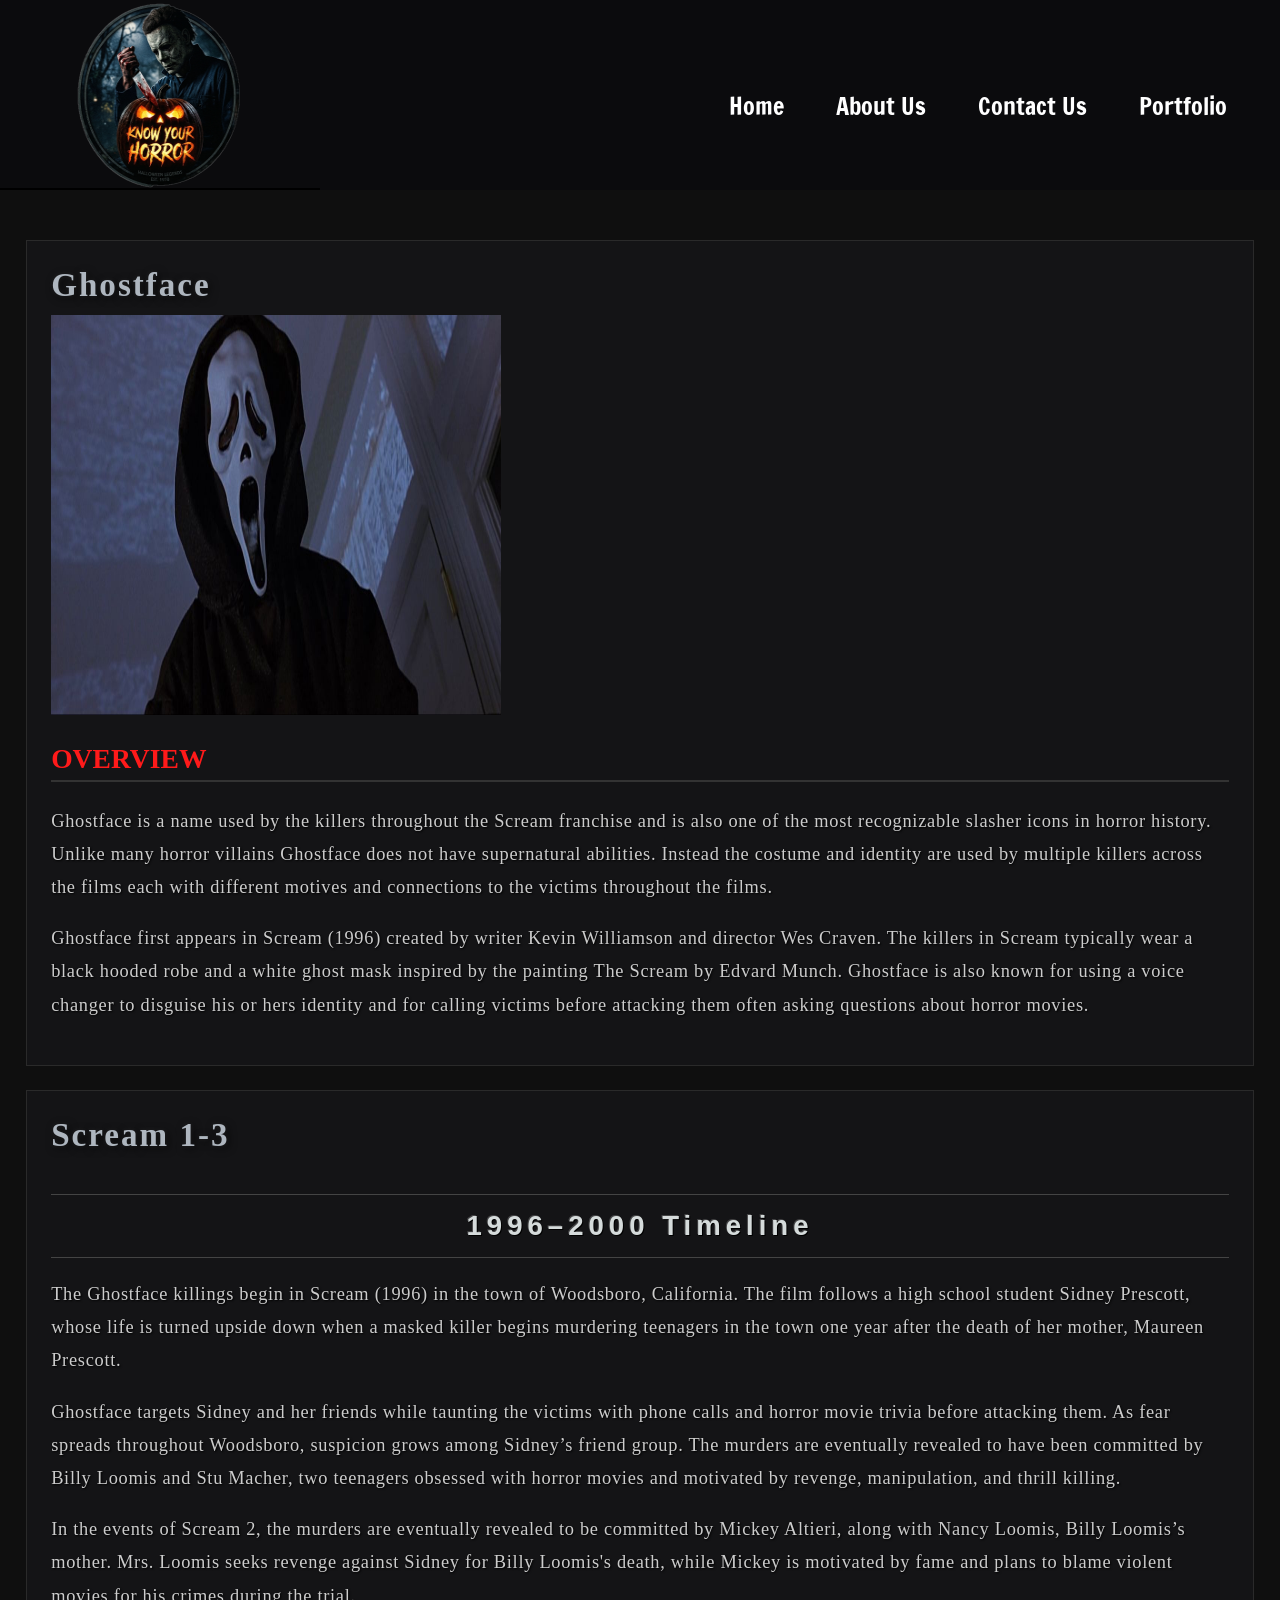
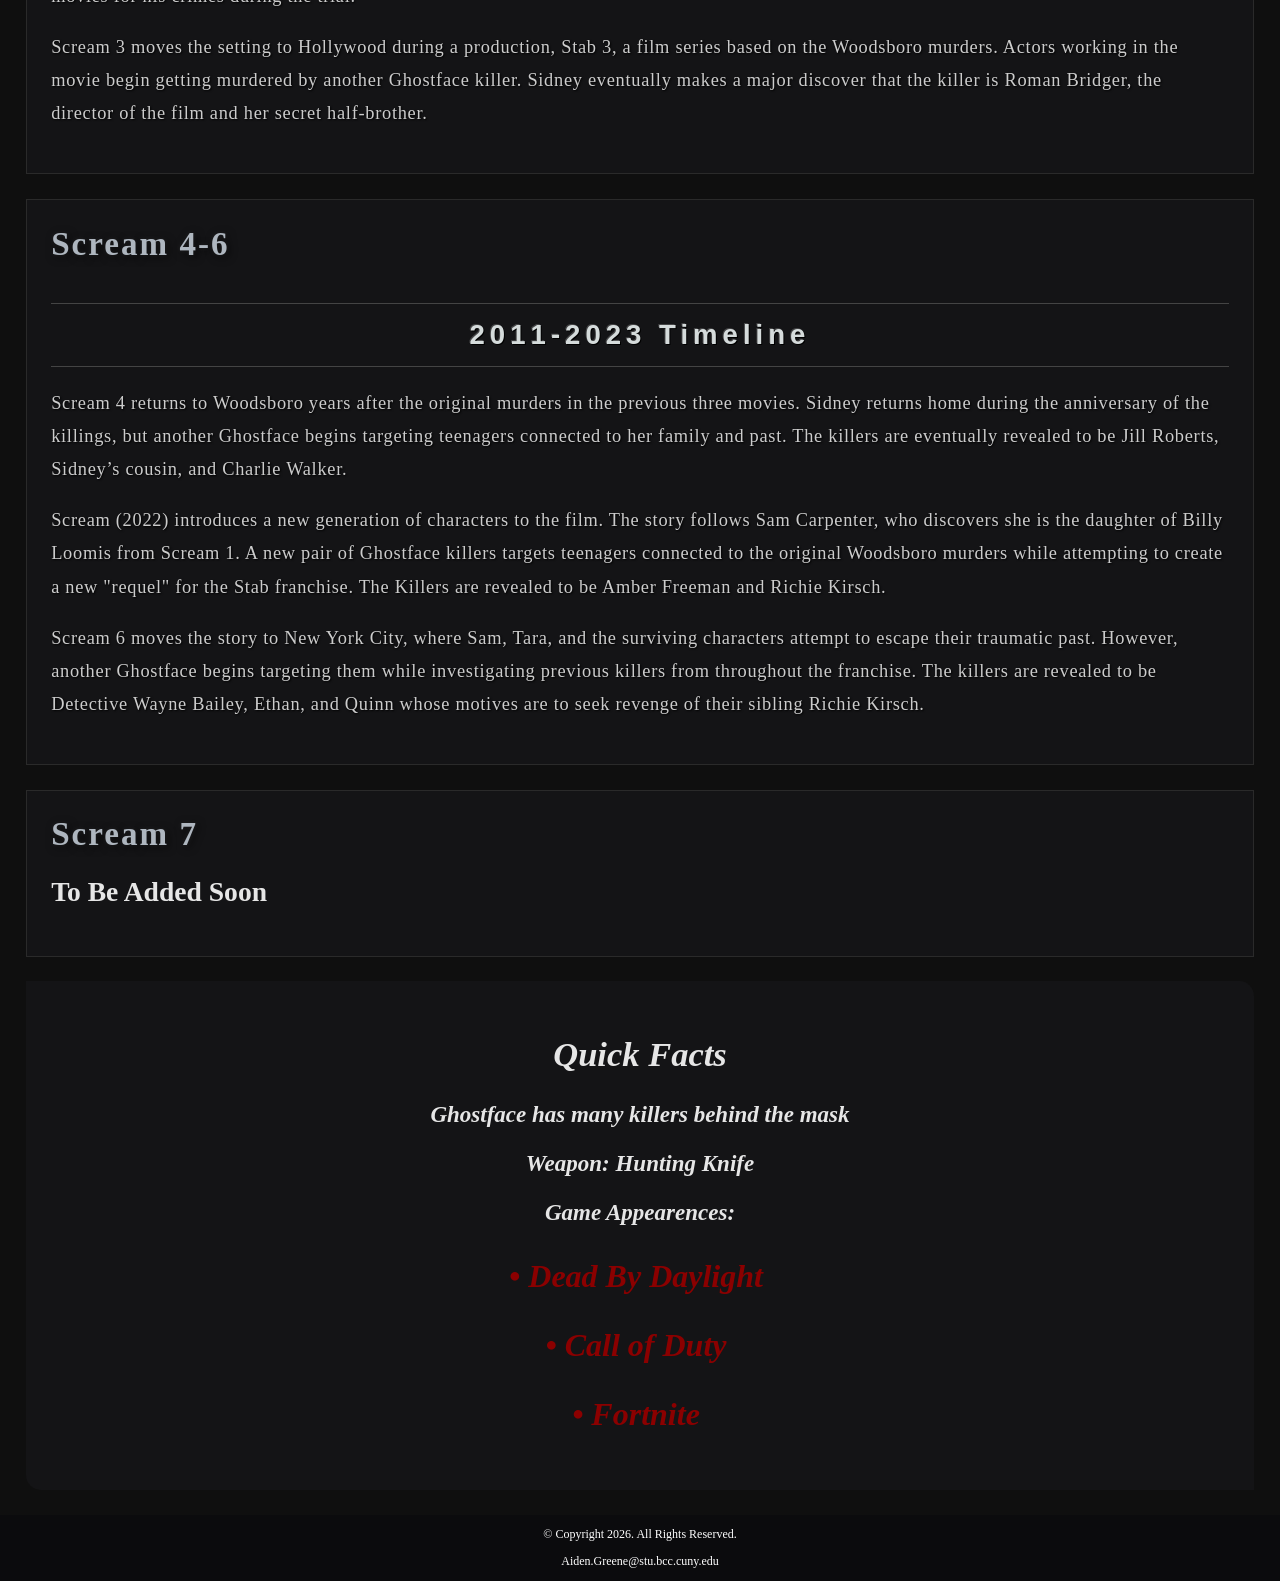
<file: ghostface.html>
<!doctype html>
<!-- This website template was created by: Aiden Greene -->
<html lang="en">
<head>
<meta charset="utf-8">
<title>Ghostface | Know Your Horror</title>
<link rel="stylesheet" href="styles.css">
<meta name="viewport" content="width=device-width, initial-scale=1">
<meta name="Description" content="This is dedicated for new horror fans who may want information about their favorite killers">	
<meta name="Keywords" content="slasher, killers, horror">	
<link rel="preconnect" href="https://fonts.googleapis.com">
<link rel="preconnect" href="https://fonts.gstatic.com" crossorigin>
<link href="https://fonts.googleapis.com/css2?family=Francois+One&family=Roboto+Slab:wght@100..900&display=swap" rel="stylesheet">
<link rel="shortcut icon" href="images/favicon.ico">
<link rel="icon" type="image/png" sizes="32x32" href="images/favicon-32.png">
<link rel="apple-touch-icon" sizes="180x180" href="images/apple-touch-icon.png">
<link rel="icon" sizes="192x192" href="images/android-chrome-192.png">	
</head>
		
<body>
	<div id="container">
	
	<!--Header area will be used for the logo or website name-->
	<header>	
		<img src="knowyourhorror.png" alt="Know Your Horror" class="logo"><br>
	</header>
	
	<nav>
	<ul>
		<li><a href="index.html">Home</a></li>
		<li><a href="about.html">About Us</a></li>
		<li><a href="contact.html">Contact Us</a></li>
		<li><a href="portfolio.html">Portfolio</a></li>
	</ul>
	</nav>
	
	<!-- Use the main area to add the main content of the webpage -->
<main>
	
    <article class="overview">

        <h1 class="wiki-h1">Ghostface</h1>

        <img src="scream.png" alt="Ghostface" width="450" height="400" class="wiki-img">

        <section>
            <h2 class="wiki-h2">Overview</h2>
            <p class="wiki-p">
                Ghostface is a name used by the killers throughout the Scream franchise and is also one of the most recognizable slasher icons in horror history. Unlike many horror villains Ghostface does not have supernatural abilities. Instead the costume and identity are used by multiple killers across the films each with different motives and connections to the victims throughout the films.
            </p>
			
            <p class="wiki-p">
                Ghostface first appears in Scream (1996) created by writer Kevin Williamson and director Wes Craven. The killers in Scream typically wear a black hooded robe and a white ghost mask inspired by the painting The Scream by Edvard Munch. Ghostface is also known for using a voice changer to disguise his or hers identity and for calling victims before attacking them often asking questions about horror movies.
            </p>
        </section>

    </article>

    <article>

        <h1 class="wiki-h1">Scream 1-3</h1>

        <section>
            <h2 class="wiki-timeline">1996–2000 Timeline</h2>
            <p class="wiki-p">
                The Ghostface killings begin in Scream (1996) in the town of Woodsboro, California. The film follows a high school student Sidney Prescott, whose life is turned upside down when a masked killer begins murdering teenagers in the town one year after the death of her mother, Maureen Prescott.
            </p>

            <p class="wiki-p">
         		Ghostface targets Sidney and her friends while taunting the victims with phone calls and horror movie trivia before attacking them. As fear spreads throughout Woodsboro, suspicion grows among Sidney’s friend group. The murders are eventually revealed to have been committed by Billy Loomis and Stu Macher, two teenagers obsessed with horror movies and motivated by revenge, manipulation, and thrill killing.
            </p>

            <p class="wiki-p">
                In the events of Scream 2, the murders are eventually revealed to be committed by Mickey Altieri, along with Nancy Loomis, Billy Loomis’s mother. Mrs. Loomis seeks revenge against Sidney for Billy Loomis's death, while Mickey is motivated by fame and plans to blame violent movies for his crimes during the trial.
            </p>
			
			<p class="wiki-p">
                Scream 3 moves the setting to Hollywood during a production, Stab 3, a film series based on the Woodsboro murders. Actors working in the movie begin getting murdered by another Ghostface killer. Sidney eventually makes a major discover that the killer is Roman Bridger, the director of the film and her secret half-brother.
            </p>
		</section>
    </article>

    <article>

        <h1 class="wiki-h1">Scream 4-6</h1>

        <section>
            <h2 class="wiki-timeline">2011-2023 Timeline</h2>
            <p class="wiki-p">
                Scream 4 returns to Woodsboro years after the original murders in the previous three movies. Sidney returns home during the anniversary of the killings, but another Ghostface begins targeting teenagers connected to her family and past. The killers are eventually revealed to be Jill Roberts, Sidney’s cousin, and Charlie Walker.
            </p>

            <p class="wiki-p">
                Scream (2022) introduces a new generation of characters to the film. The story follows Sam Carpenter, who discovers she is the daughter of Billy Loomis from Scream 1. A new pair of Ghostface killers targets teenagers connected to the original Woodsboro murders while attempting to create a new "requel" for the Stab franchise. The Killers are revealed to be Amber Freeman and Richie Kirsch.
            </p>

            <p class="wiki-p">
                Scream 6 moves the story to New York City, where Sam, Tara, and the surviving characters attempt to escape their traumatic past. However, another Ghostface begins targeting them while investigating previous killers from throughout the franchise. The killers are revealed to be Detective Wayne Bailey, Ethan, and Quinn whose motives are to seek revenge of their sibling Richie Kirsch.
			</p>	
        </section>

    </article>

    <article>

        <h1 class="wiki-h1">Scream 7</h1>

        <section>
            <h2>To Be Added Soon</h2>
            
        </section>

    </article>

    <aside>
        <h2>Quick Facts</h2>

        <p>Ghostface has many killers behind the mask</p>
		<p><strong>Weapon:</strong> Hunting Knife</p>
		<p>Game Appearences:</p>
		<p class="bullet">&#8226; Dead By Daylight</p>
		<p class="bullet">&#8226; Call of Duty</p>
		<p class="bullet">&#8226; Fortnite</p>
    </aside>
</main>

	
	<!-- Use the footer area to add webpage footer content -->
	<footer>
		<p>© Copyright 2026. All Rights Reserved.</p>
		<p>Aiden.Greene@stu.bcc.cuny.edu</p>
	</footer>
		
	</div>	
	
</body>
</html>
</file>
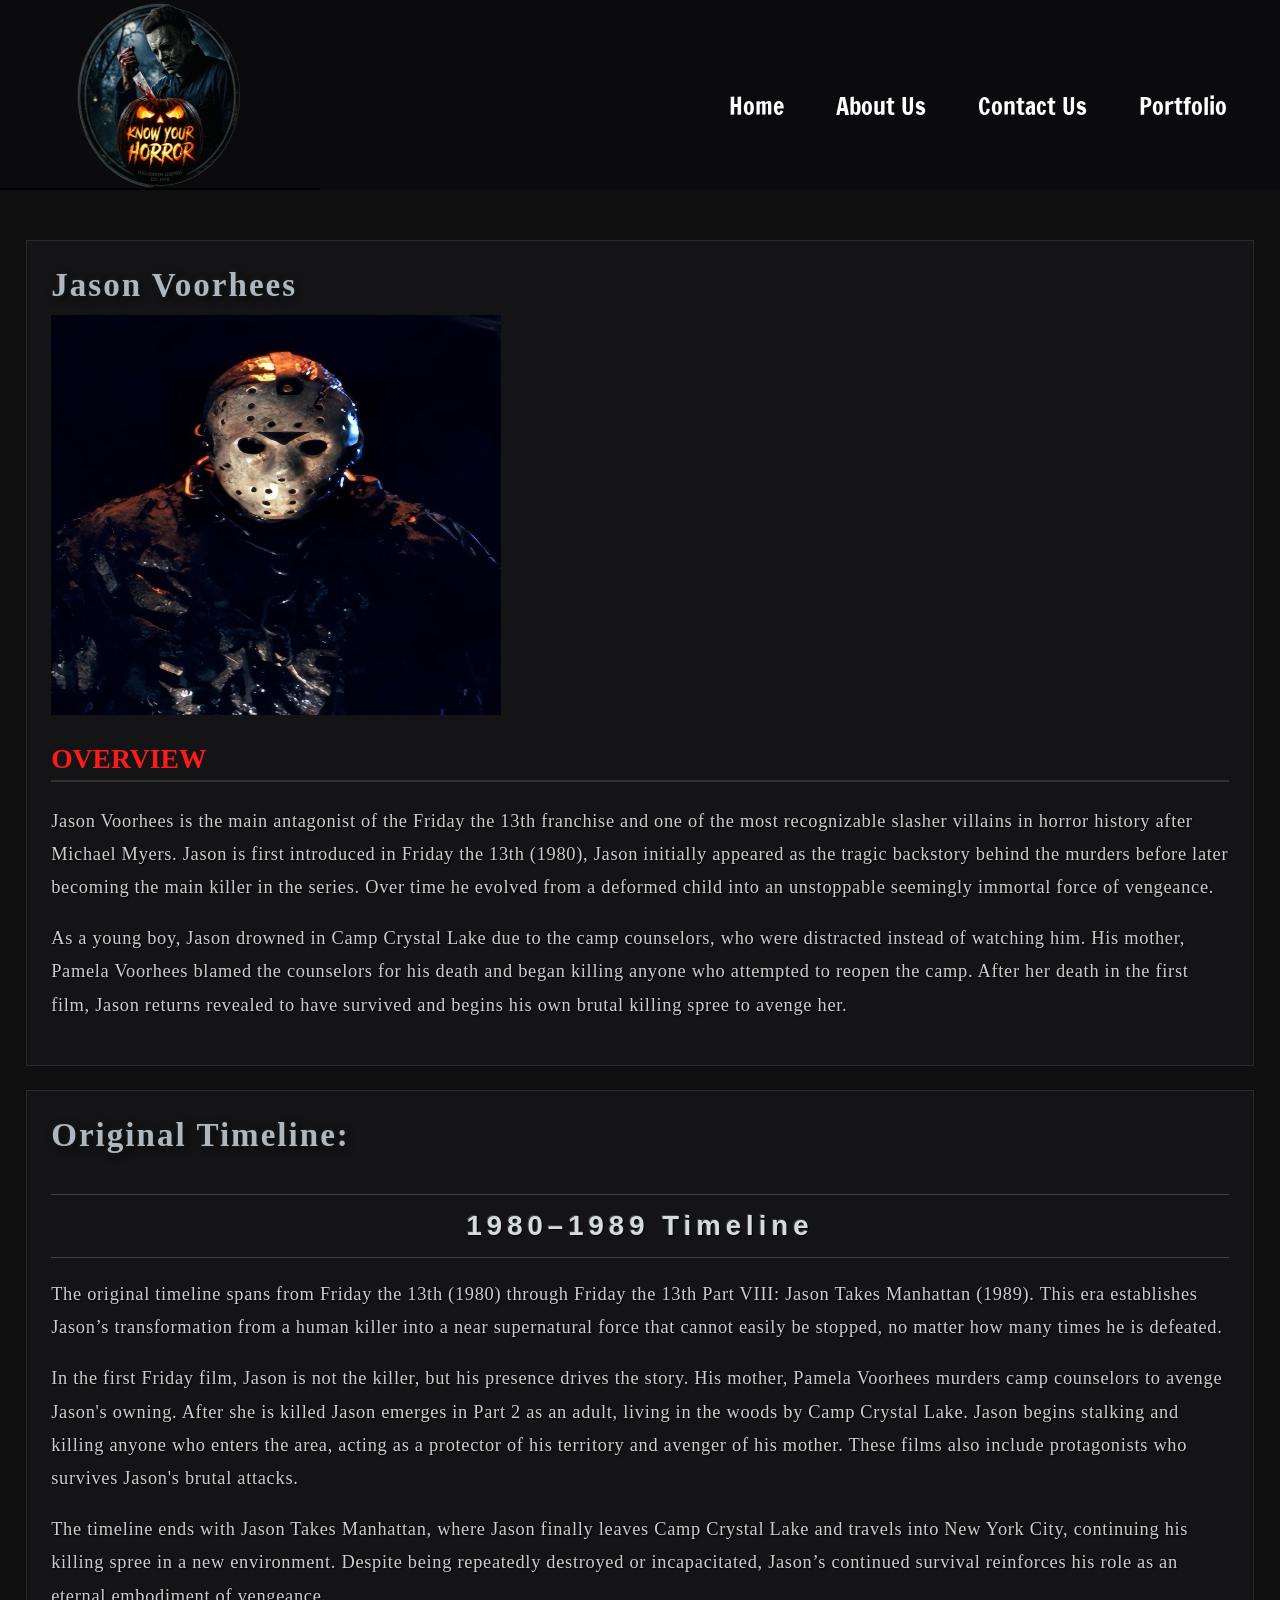
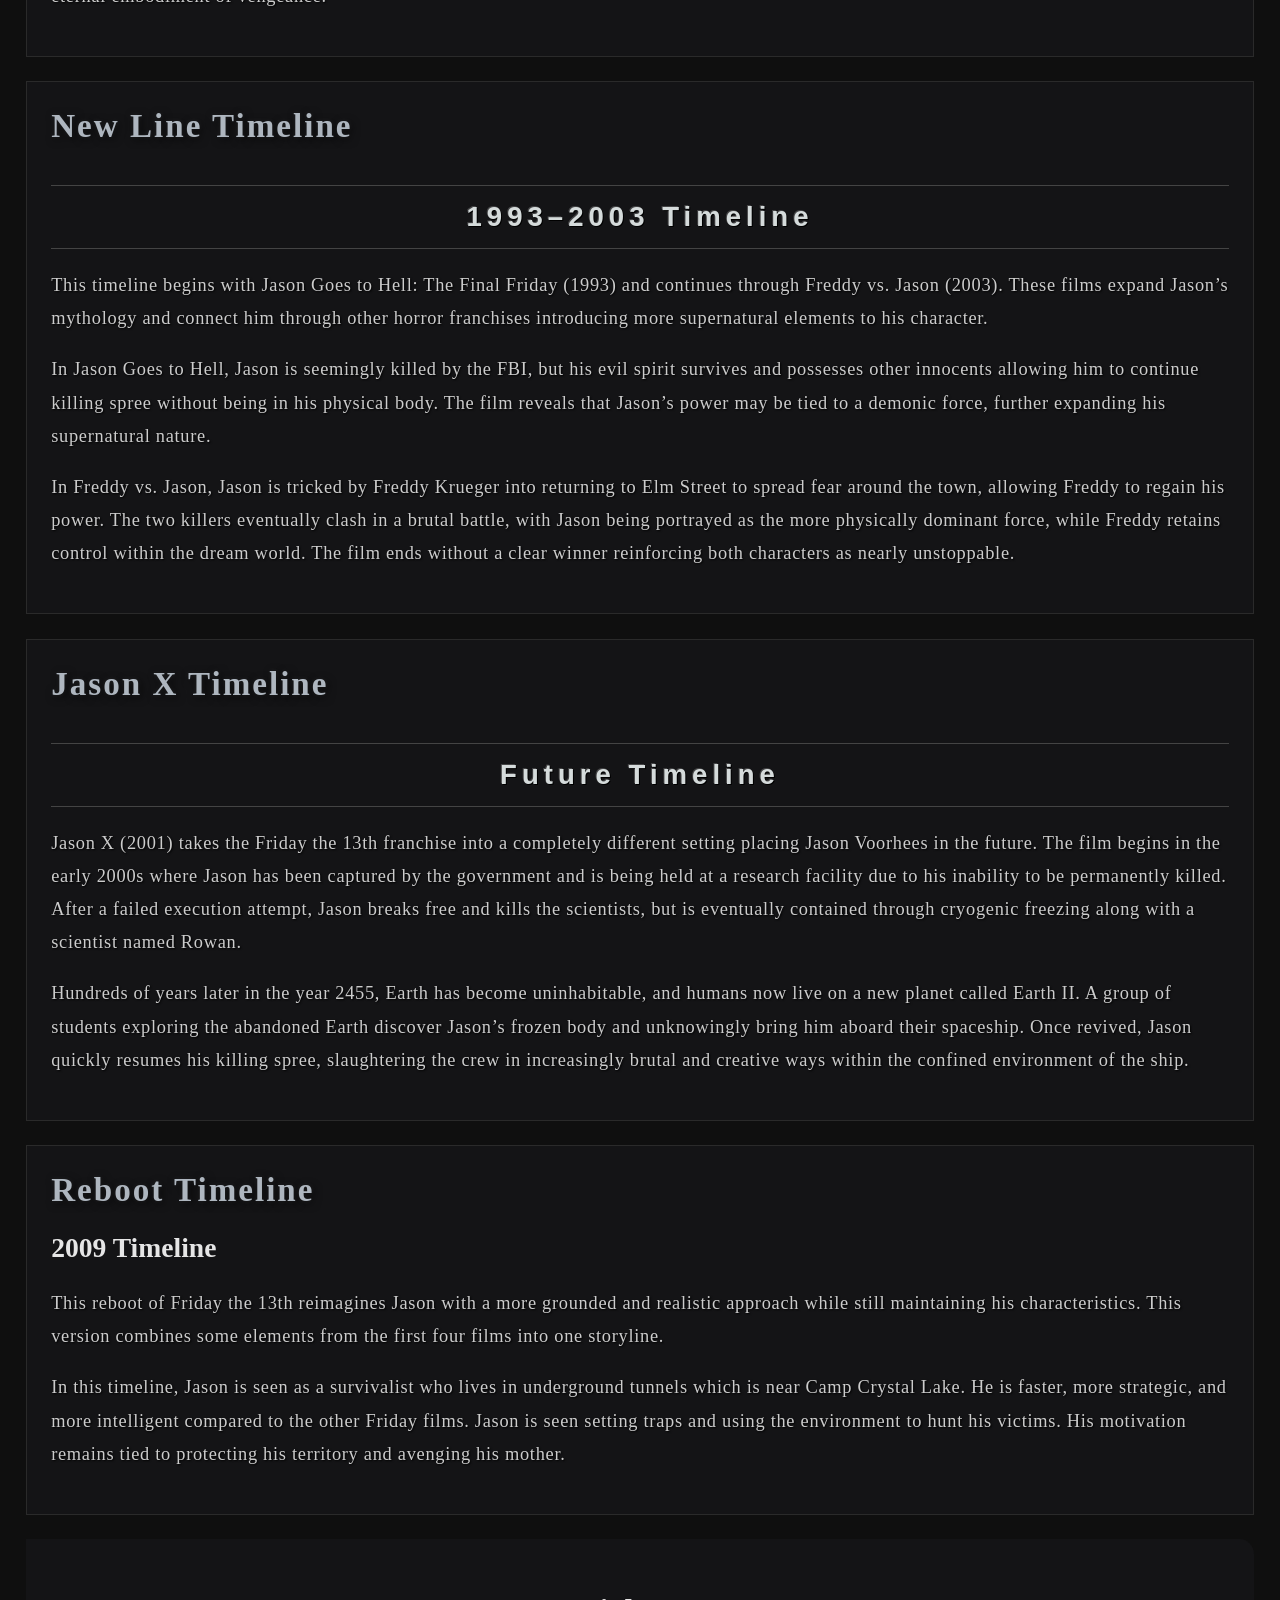
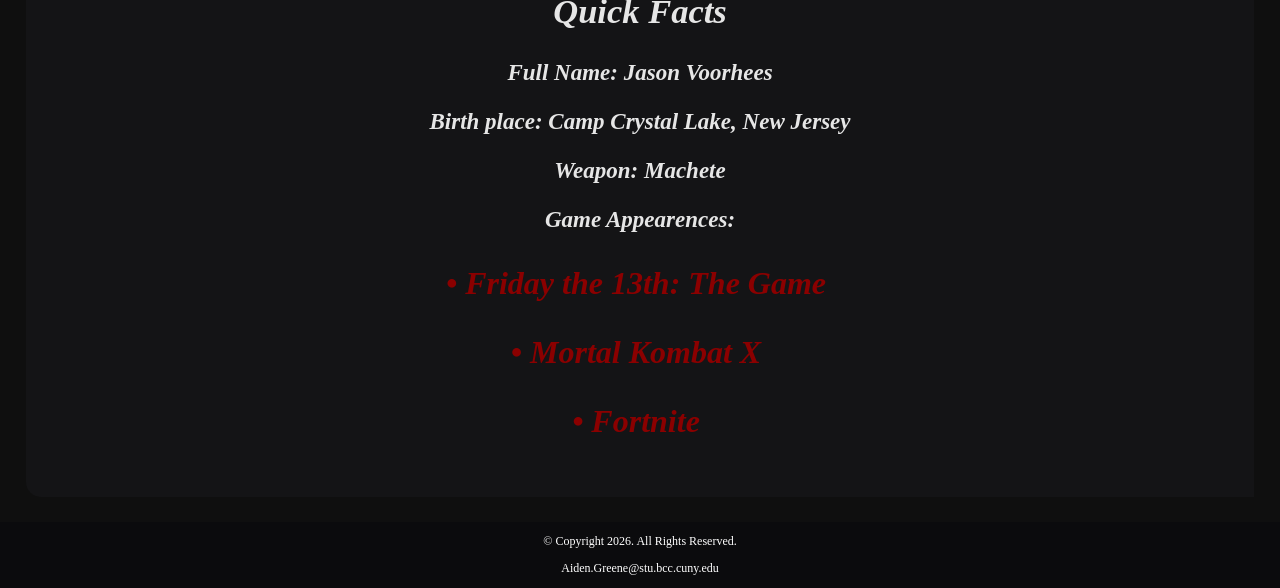
<file: jasonvoorhees.html>
<!doctype html>
<!-- This website template was created by: Aiden Greene -->
<html lang="en">
<head>
<meta charset="utf-8">
<title>Jason Voorhees | Know Your Horror</title>
<link rel="stylesheet" href="styles.css">
<meta name="viewport" content="width=device-width, initial-scale=1">
<meta name="Description" content="This is dedicated for new horror fans who may want information about their favorite killers">	
<meta name="Keywords" content="slasher, killers, horror">	
<link rel="preconnect" href="https://fonts.googleapis.com">
<link rel="preconnect" href="https://fonts.gstatic.com" crossorigin>
<link href="https://fonts.googleapis.com/css2?family=Francois+One&family=Roboto+Slab:wght@100..900&display=swap" rel="stylesheet">
<link rel="shortcut icon" href="images/favicon.ico">
<link rel="icon" type="image/png" sizes="32x32" href="images/favicon-32.png">
<link rel="apple-touch-icon" sizes="180x180" href="images/apple-touch-icon.png">
<link rel="icon" sizes="192x192" href="images/android-chrome-192.png">	
</head>
		
<body>
	<div id="container">
	
	<!--Header area will be used for the logo or website name-->
	<header>	
		<img src="knowyourhorror.png" alt="Know Your Horror" class="logo"><br>
	</header>
	
	<nav>
	<ul>
		<li><a href="index.html">Home</a></li>
		<li><a href="about.html">About Us</a></li>
		<li><a href="contact.html">Contact Us</a></li>
		<li><a href="portfolio.html">Portfolio</a></li>
	</ul>
	</nav>
	
	<!-- Use the main area to add the main content of the webpage -->
<main>
	
    <article class="overview">

        <h1 class="wiki-h1">Jason Voorhees</h1>

        <img src="jasonvoorhees.png" alt="Jason Voorhees" width="450" height="400" class="wiki-img">

        <section>
            <h2 class="wiki-h2">Overview</h2>
            <p class="wiki-p">
                Jason Voorhees is the main antagonist of the Friday the 13th franchise and one of the most recognizable slasher villains in horror history after Michael Myers. Jason is first introduced in Friday the 13th (1980), Jason initially appeared as the tragic backstory behind the murders before later becoming the main killer in the series. Over time he evolved from a deformed child into an unstoppable seemingly immortal force of vengeance.
            </p>
			
            <p class="wiki-p">
				As a young boy, Jason drowned in Camp Crystal Lake due to the camp counselors, who were distracted instead of watching him. His mother, Pamela Voorhees blamed the counselors for his death and began killing anyone who attempted to reopen the camp. After her death in the first film, Jason returns revealed to have survived and begins his own brutal killing spree to avenge her.              
			</p>

        </section>

    </article>

    <article>

        <h1 class="wiki-h1">Original Timeline:</h1>

        <section>
            <h2 class="wiki-timeline">1980–1989 Timeline</h2>
            <p class="wiki-p">
                The original timeline spans from Friday the 13th (1980) through Friday the 13th Part VIII: Jason Takes Manhattan (1989). This era establishes Jason’s transformation from a human killer into a near supernatural force that cannot easily be stopped, no matter how many times he is defeated.
            </p>

            <p class="wiki-p">
         		In the first Friday film, Jason is not the killer, but his presence drives the story. His mother, Pamela Voorhees murders camp counselors to avenge Jason's owning. After she is killed Jason emerges in Part 2 as an adult, living in the woods by Camp Crystal Lake. Jason begins stalking and killing anyone who enters the area, acting as a protector of his territory and avenger of his mother. These films also include protagonists who survives Jason's brutal attacks.
            </p>

            <p class="wiki-p">
                The timeline ends with Jason Takes Manhattan, where Jason finally leaves Camp Crystal Lake and travels into New York City, continuing his killing spree in a new environment. Despite being repeatedly destroyed or incapacitated, Jason’s continued survival reinforces his role as an eternal embodiment of vengeance.
            </p>
		</section>
    </article>

    <article>

        <h1 class="wiki-h1">New Line Timeline</h1>

        <section>
            <h2 class="wiki-timeline">1993–2003 Timeline</h2>
            <p class="wiki-p">
                This timeline begins with Jason Goes to Hell: The Final Friday (1993) and continues through Freddy vs. Jason (2003). These films expand Jason’s mythology and connect him through other horror franchises introducing more supernatural elements to his character.
            </p>

            <p class="wiki-p">
                In Jason Goes to Hell, Jason is seemingly killed by the FBI, but his evil spirit survives and possesses other innocents allowing him to continue killing spree without being in his physical body. The film reveals that Jason’s power may be tied to a demonic force, further expanding his supernatural nature.
            </p>

            <p class="wiki-p">
                In Freddy vs. Jason, Jason is tricked by Freddy Krueger into returning to Elm Street to spread fear around the town, allowing Freddy to regain his power. The two killers eventually clash in a brutal battle, with Jason being portrayed as the more physically dominant force, while Freddy retains control within the dream world. The film ends without a clear winner reinforcing both characters as nearly unstoppable.
			</p>	
        </section>

    </article>

    <article>

        <h1 class="wiki-h1">Jason X Timeline</h1>

        <section>
            <h2 class="wiki-timeline">Future Timeline</h2>
            <p class="wiki-p">
                Jason X (2001) takes the Friday the 13th franchise into a completely different setting placing Jason Voorhees in the future. The film begins in the early 2000s where Jason has been captured by the government and is being held at a research facility due to his inability to be permanently killed. After a failed execution attempt, Jason breaks free and kills the scientists, but is eventually contained through cryogenic freezing along with a scientist named Rowan.
            </p>

            <p class="wiki-p">
                Hundreds of years later in the year 2455, Earth has become uninhabitable, and humans now live on a new planet called Earth II. A group of students exploring the abandoned Earth discover Jason’s frozen body and unknowingly bring him aboard their spaceship. Once revived, Jason quickly resumes his killing spree, slaughtering the crew in increasingly brutal and creative ways within the confined environment of the ship.
            </p>
			
        </section>

    </article>

    <article>

        <h1 class="wiki-h1">Reboot Timeline</h1>

        <section>
            <h2>2009 Timeline</h2>
            <p class="wiki-p">
                This reboot of Friday the 13th reimagines Jason with a more grounded and realistic approach while still maintaining his characteristics. This version combines some elements from the first four films into one storyline.
            </p>

            <p class="wiki-p">
                In this timeline, Jason is seen as a survivalist who lives in underground tunnels which is near Camp Crystal Lake. He is faster, more strategic, and more intelligent compared to the other Friday films. Jason is seen setting traps and using the environment to hunt his victims. His motivation remains tied to protecting his territory and avenging his mother.
            </p>

        </section>

    </article>

    <aside>
        <h2>Quick Facts</h2>

        <p><strong>Full Name:</strong> Jason Voorhees</p>
        <p><strong>Birth place:</strong> Camp Crystal Lake, New Jersey</p>
		<p><strong>Weapon:</strong> Machete</p>
		<p>Game Appearences:</p>
		<p class="bullet">&#8226; Friday the 13th: The Game</p>
		<p class="bullet">&#8226; Mortal Kombat X</p>
		<p class="bullet">&#8226; Fortnite</p>
    </aside>
</main>

	
	<!-- Use the footer area to add webpage footer content -->
	<footer>
		<p>© Copyright 2026. All Rights Reserved.</p>
		<p>Aiden.Greene@stu.bcc.cuny.edu</p>
	</footer>
		
	</div>	
	
</body>
</html>
</file>
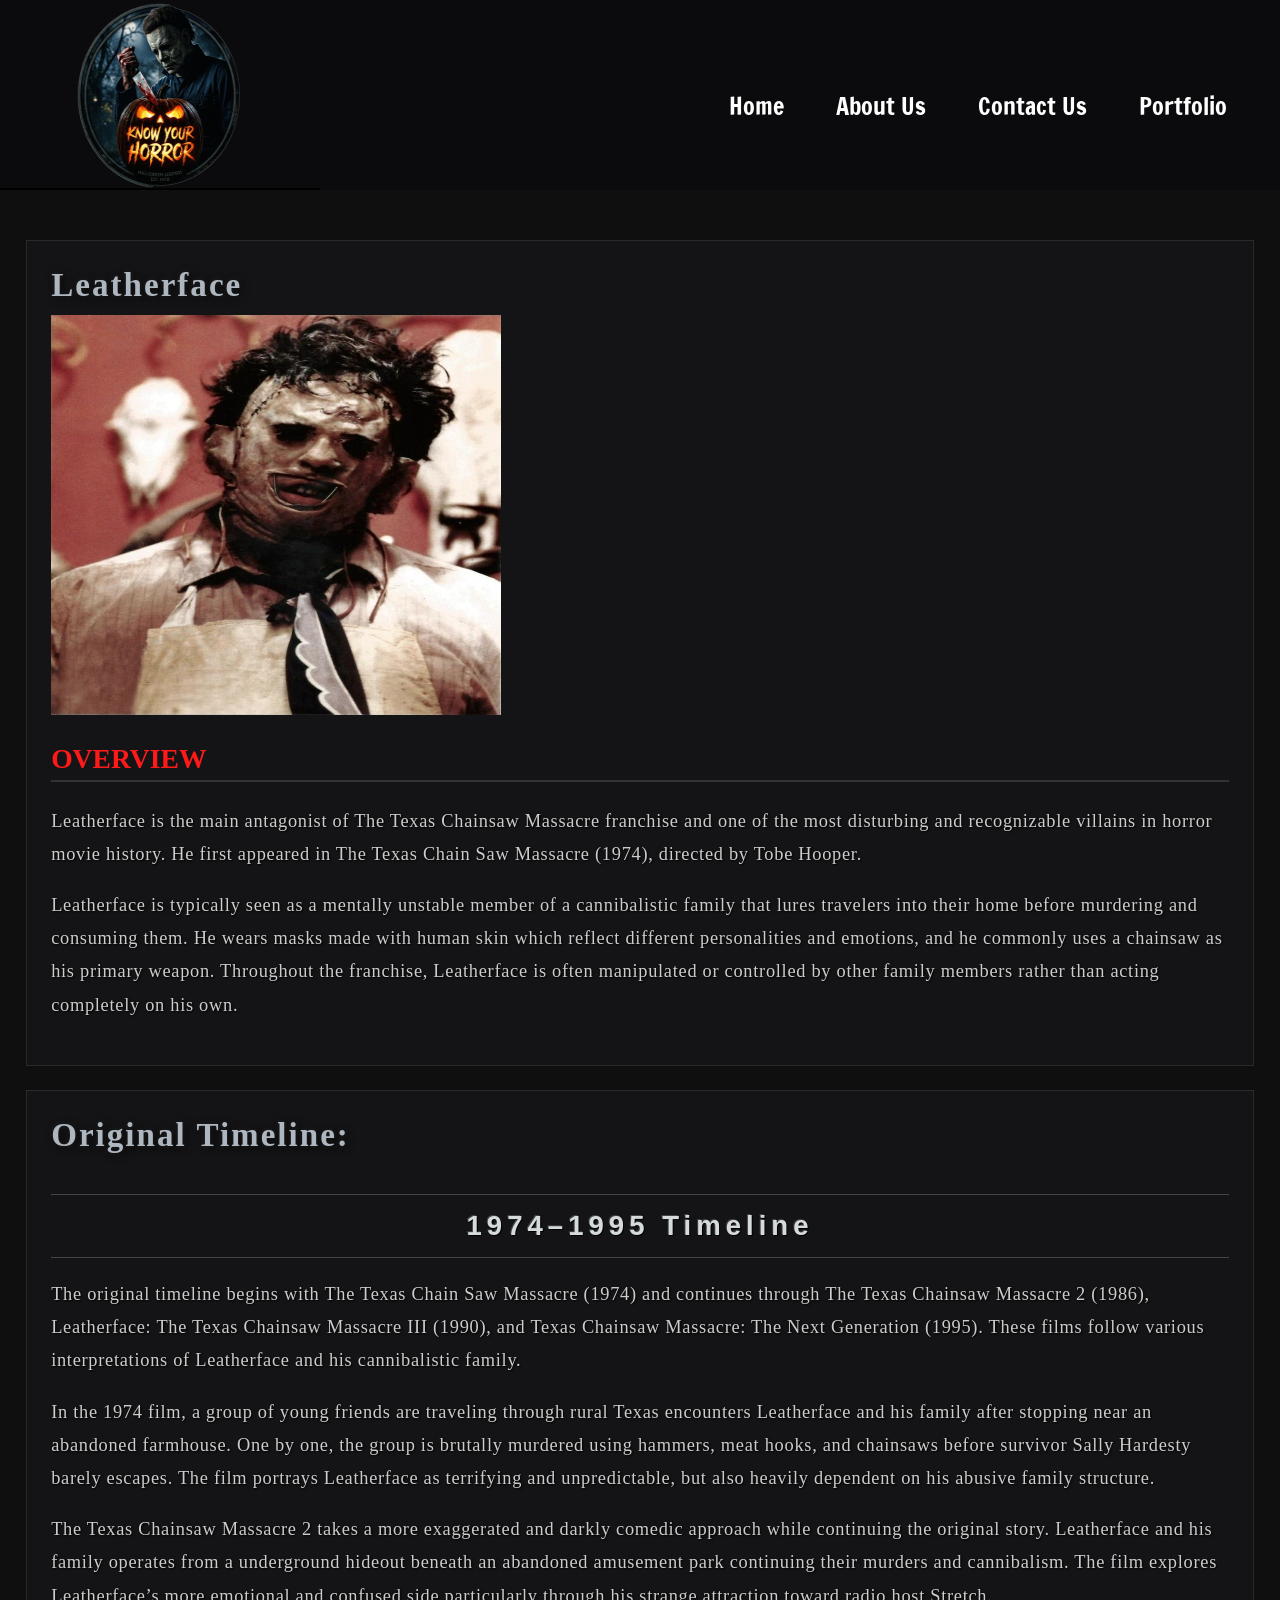
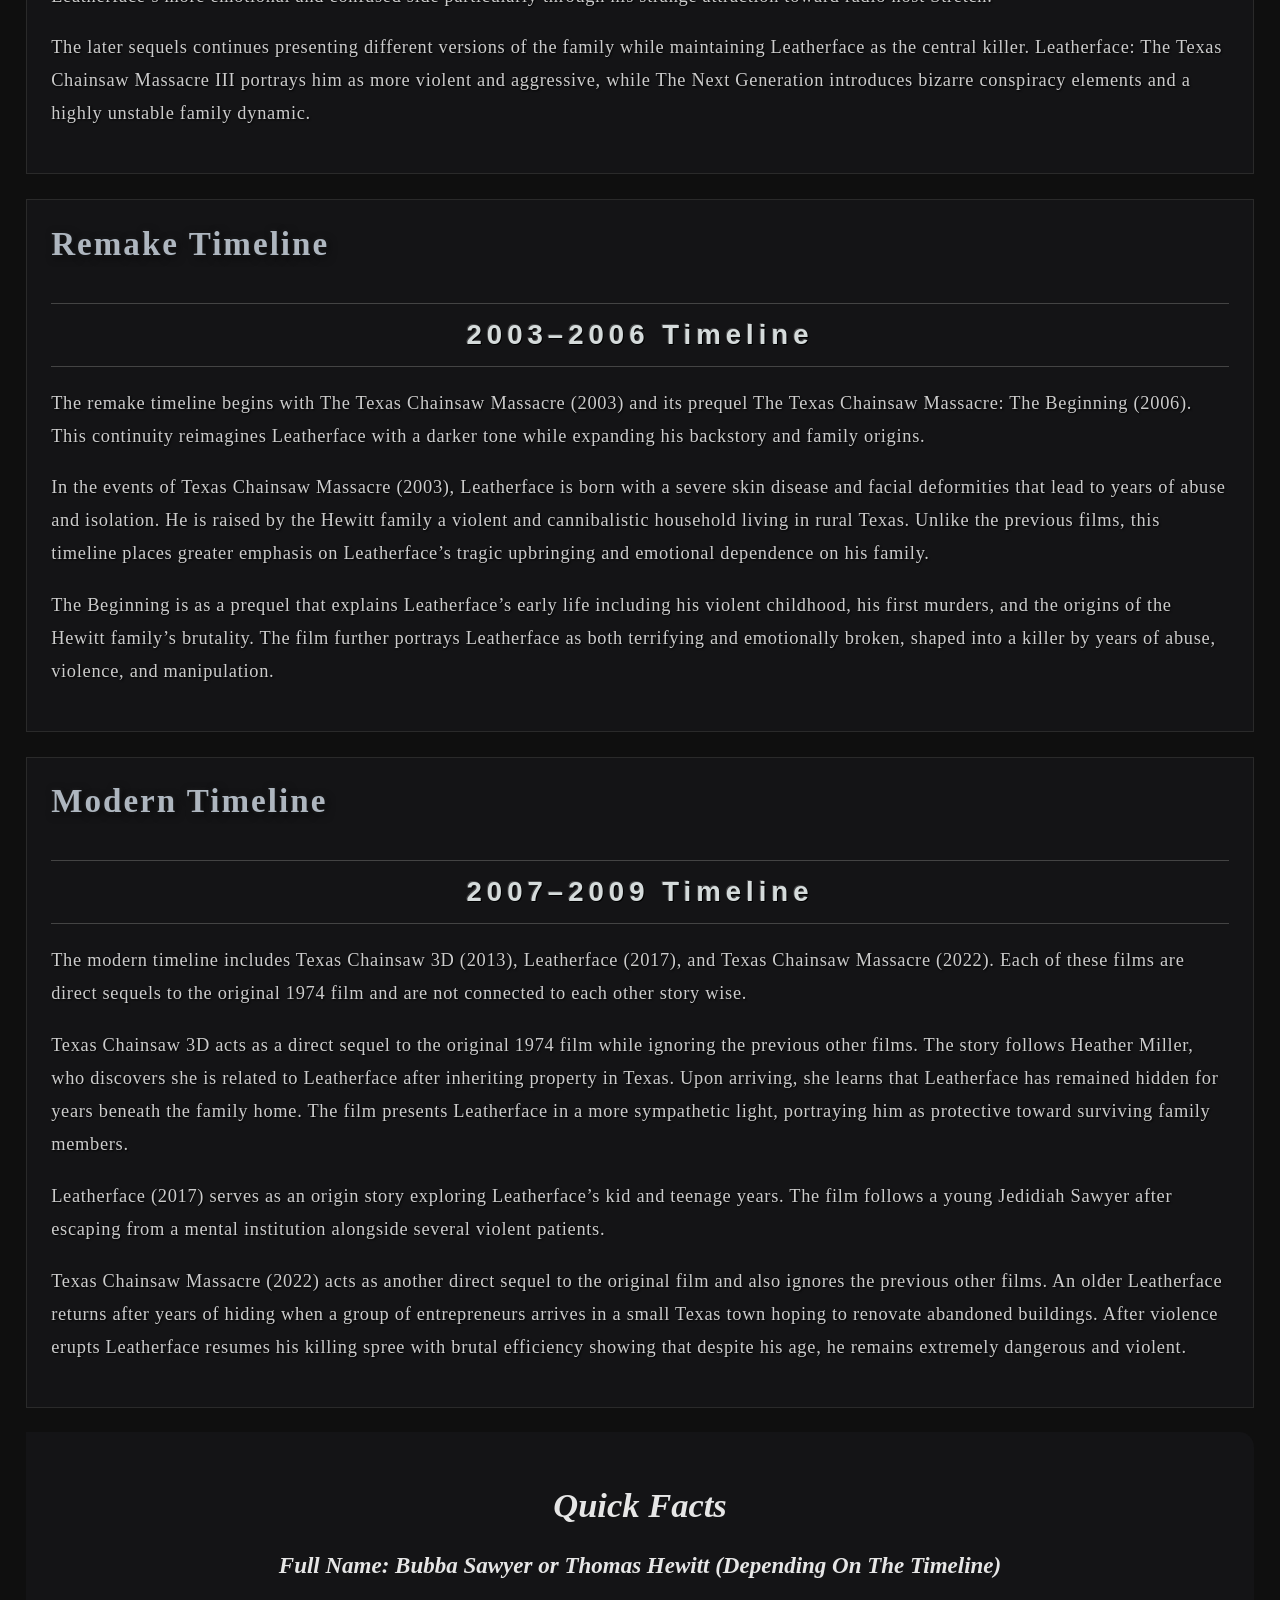
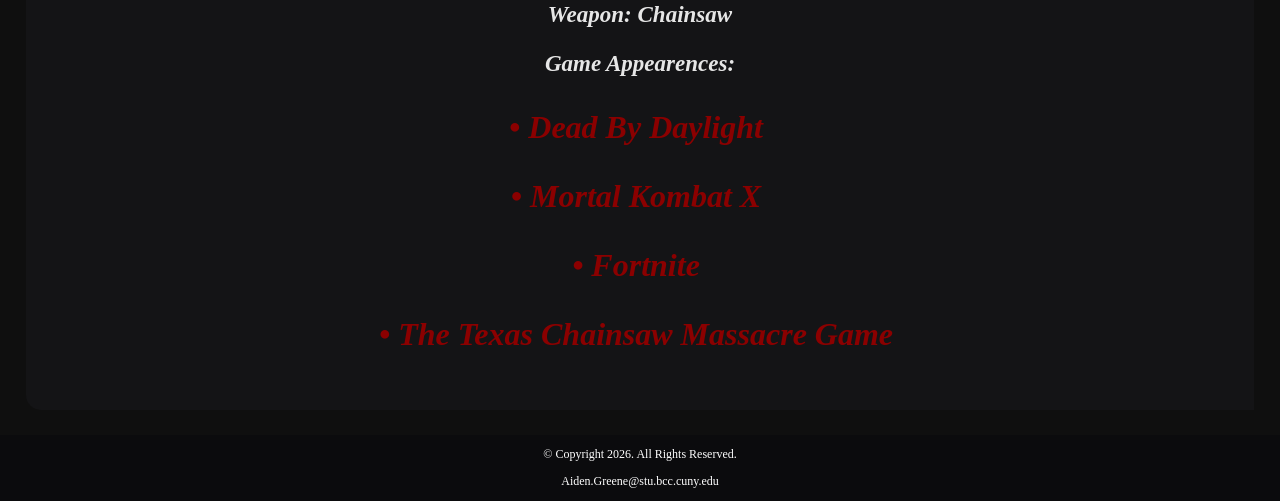
<file: leatherface.html>
<!doctype html>
<!-- This website template was created by: Aiden Greene -->
<html lang="en">
<head>
<meta charset="utf-8">
<title>Leatherface | Know Your Horror</title>
<link rel="stylesheet" href="styles.css">
<meta name="viewport" content="width=device-width, initial-scale=1">
<meta name="Description" content="This is dedicated for new horror fans who may want information about their favorite killers">	
<meta name="Keywords" content="slasher, killers, horror">	
<link rel="preconnect" href="https://fonts.googleapis.com">
<link rel="preconnect" href="https://fonts.gstatic.com" crossorigin>
<link href="https://fonts.googleapis.com/css2?family=Francois+One&family=Roboto+Slab:wght@100..900&display=swap" rel="stylesheet">
<link rel="shortcut icon" href="images/favicon.ico">
<link rel="icon" type="image/png" sizes="32x32" href="images/favicon-32.png">
<link rel="apple-touch-icon" sizes="180x180" href="images/apple-touch-icon.png">
<link rel="icon" sizes="192x192" href="images/android-chrome-192.png">	
</head>
		
<body>
	<div id="container">
	
	<!--Header area will be used for the logo or website name-->
	<header>	
		<img src="knowyourhorror.png" alt="Know Your Horror" class="logo"><br>
	</header>
	
	<nav>
	<ul>
		<li><a href="index.html">Home</a></li>
		<li><a href="about.html">About Us</a></li>
		<li><a href="contact.html">Contact Us</a></li>
		<li><a href="portfolio.html">Portfolio</a></li>
	</ul>
	</nav>
	
	<!-- Use the main area to add the main content of the webpage -->
<main>
	
    <article class="overview">

        <h1 class="wiki-h1">Leatherface</h1>

        <img src="bubba.png" alt="Leatherface" width="450" height="400" class="wiki-img">

        <section>
            <h2 class="wiki-h2">Overview</h2>
            <p class="wiki-p">
                Leatherface is the main antagonist of The Texas Chainsaw Massacre franchise and one of the most disturbing and recognizable villains in horror movie history. He first appeared in The Texas Chain Saw Massacre (1974), directed by Tobe Hooper. 
            </p>
			
            <p class="wiki-p">
              Leatherface is typically seen as a mentally unstable member of a cannibalistic family that lures travelers into their home before murdering and consuming them. He wears masks made with human skin which reflect different personalities and emotions, and he commonly uses a chainsaw as his primary weapon. Throughout the franchise, Leatherface is often manipulated or controlled by other family members rather than acting completely on his own.
			</p>

        </section>

    </article>

    <article>

        <h1 class="wiki-h1">Original Timeline:</h1>

        <section>
            <h2 class="wiki-timeline">1974–1995 Timeline</h2>
            <p class="wiki-p">
                The original timeline begins with The Texas Chain Saw Massacre (1974) and continues through The Texas Chainsaw Massacre 2 (1986), Leatherface: The Texas Chainsaw Massacre III (1990), and Texas Chainsaw Massacre: The Next Generation (1995). These films follow various interpretations of Leatherface and his cannibalistic family.
            </p>

            <p class="wiki-p">
         		In the 1974 film, a group of young friends are traveling through rural Texas encounters Leatherface and his family after stopping near an abandoned farmhouse. One by one, the group is brutally murdered using hammers, meat hooks, and chainsaws before survivor Sally Hardesty barely escapes. The film portrays Leatherface as terrifying and unpredictable, but also heavily dependent on his abusive family structure.
            </p>

            <p class="wiki-p">
                The Texas Chainsaw Massacre 2 takes a more exaggerated and darkly comedic approach while continuing the original story. Leatherface and his family operates from a underground hideout beneath an abandoned amusement park continuing their murders and cannibalism. The film explores Leatherface’s more emotional and confused side particularly through his strange attraction toward radio host Stretch.
            </p>
			
			<p class="wiki-p">
                The later sequels continues presenting different versions of the family while maintaining Leatherface as the central killer. Leatherface: The Texas Chainsaw Massacre III portrays him as more violent and aggressive, while The Next Generation introduces bizarre conspiracy elements and a highly unstable family dynamic. 
            </p>
		</section>
    </article>

    <article>

        <h1 class="wiki-h1">Remake Timeline</h1>

        <section>
            <h2 class="wiki-timeline">2003–2006 Timeline</h2>
            <p class="wiki-p">
                The remake timeline begins with The Texas Chainsaw Massacre (2003) and its prequel The Texas Chainsaw Massacre: The Beginning (2006). This continuity reimagines Leatherface with a darker tone while expanding his backstory and family origins.
            </p>

            <p class="wiki-p">
                In the events of Texas Chainsaw Massacre (2003),  Leatherface is born with a severe skin disease and facial deformities that lead to years of abuse and isolation. He is raised by the Hewitt family a violent and cannibalistic household living in rural Texas. Unlike the previous films, this timeline places greater emphasis on Leatherface’s tragic upbringing and emotional dependence on his family.
            </p>

            <p class="wiki-p">
                The Beginning is as a prequel that explains Leatherface’s early life including his violent childhood, his first murders, and the origins of the Hewitt family’s brutality. The film further portrays Leatherface as both terrifying and emotionally broken, shaped into a killer by years of abuse, violence, and manipulation.
			</p>	
        </section>

    </article>

    <article>

        <h1 class="wiki-h1">Modern Timeline</h1>

        <section>
            <h2 class="wiki-timeline">2007–2009 Timeline</h2>
            <p class="wiki-p">
                The modern timeline includes Texas Chainsaw 3D (2013), Leatherface (2017), and Texas Chainsaw Massacre (2022). Each of these films are direct sequels to the original 1974 film and are not connected to each other story wise.
            </p>

            <p class="wiki-p">
                Texas Chainsaw 3D acts as a direct sequel to the original 1974 film while ignoring the previous other films. The story follows Heather Miller, who discovers she is related to Leatherface after inheriting property in Texas. Upon arriving, she learns that Leatherface has remained hidden for years beneath the family home. The film presents Leatherface in a more sympathetic light, portraying him as protective toward surviving family members.
            </p>
			
            <p class="wiki-p">
                Leatherface (2017) serves as an origin story exploring Leatherface’s kid and teenage years. The film follows a young Jedidiah Sawyer after escaping from a mental institution alongside several violent patients. 
            </p>
			
			<p class="wiki-p">
                Texas Chainsaw Massacre (2022) acts as another direct sequel to the original film and also ignores the previous other films. An older Leatherface returns after years of hiding when a group of entrepreneurs arrives in a small Texas town hoping to renovate abandoned buildings. After violence erupts Leatherface resumes his killing spree with brutal efficiency showing that despite his age, he remains extremely dangerous and violent.
            </p>
        </section>

    </article>

    <aside>
        <h2>Quick Facts</h2>

        <p><strong>Full Name:</strong> Bubba Sawyer or Thomas Hewitt (Depending On The Timeline)</p>
		<p><strong>Weapon:</strong> Chainsaw</p>
		<p>Game Appearences:</p>
		<p class="bullet">&#8226; Dead By Daylight</p>
		<p class="bullet">&#8226; Mortal Kombat X</p>
		<p class="bullet">&#8226; Fortnite</p>
		<p class="bullet">&#8226; The Texas Chainsaw Massacre Game</p>
    </aside>
</main>

	
	<!-- Use the footer area to add webpage footer content -->
	<footer>
		<p>© Copyright 2026. All Rights Reserved.</p>
		<p>Aiden.Greene@stu.bcc.cuny.edu</p>
	</footer>
		
	</div>	
	
</body>
</html>
</file>
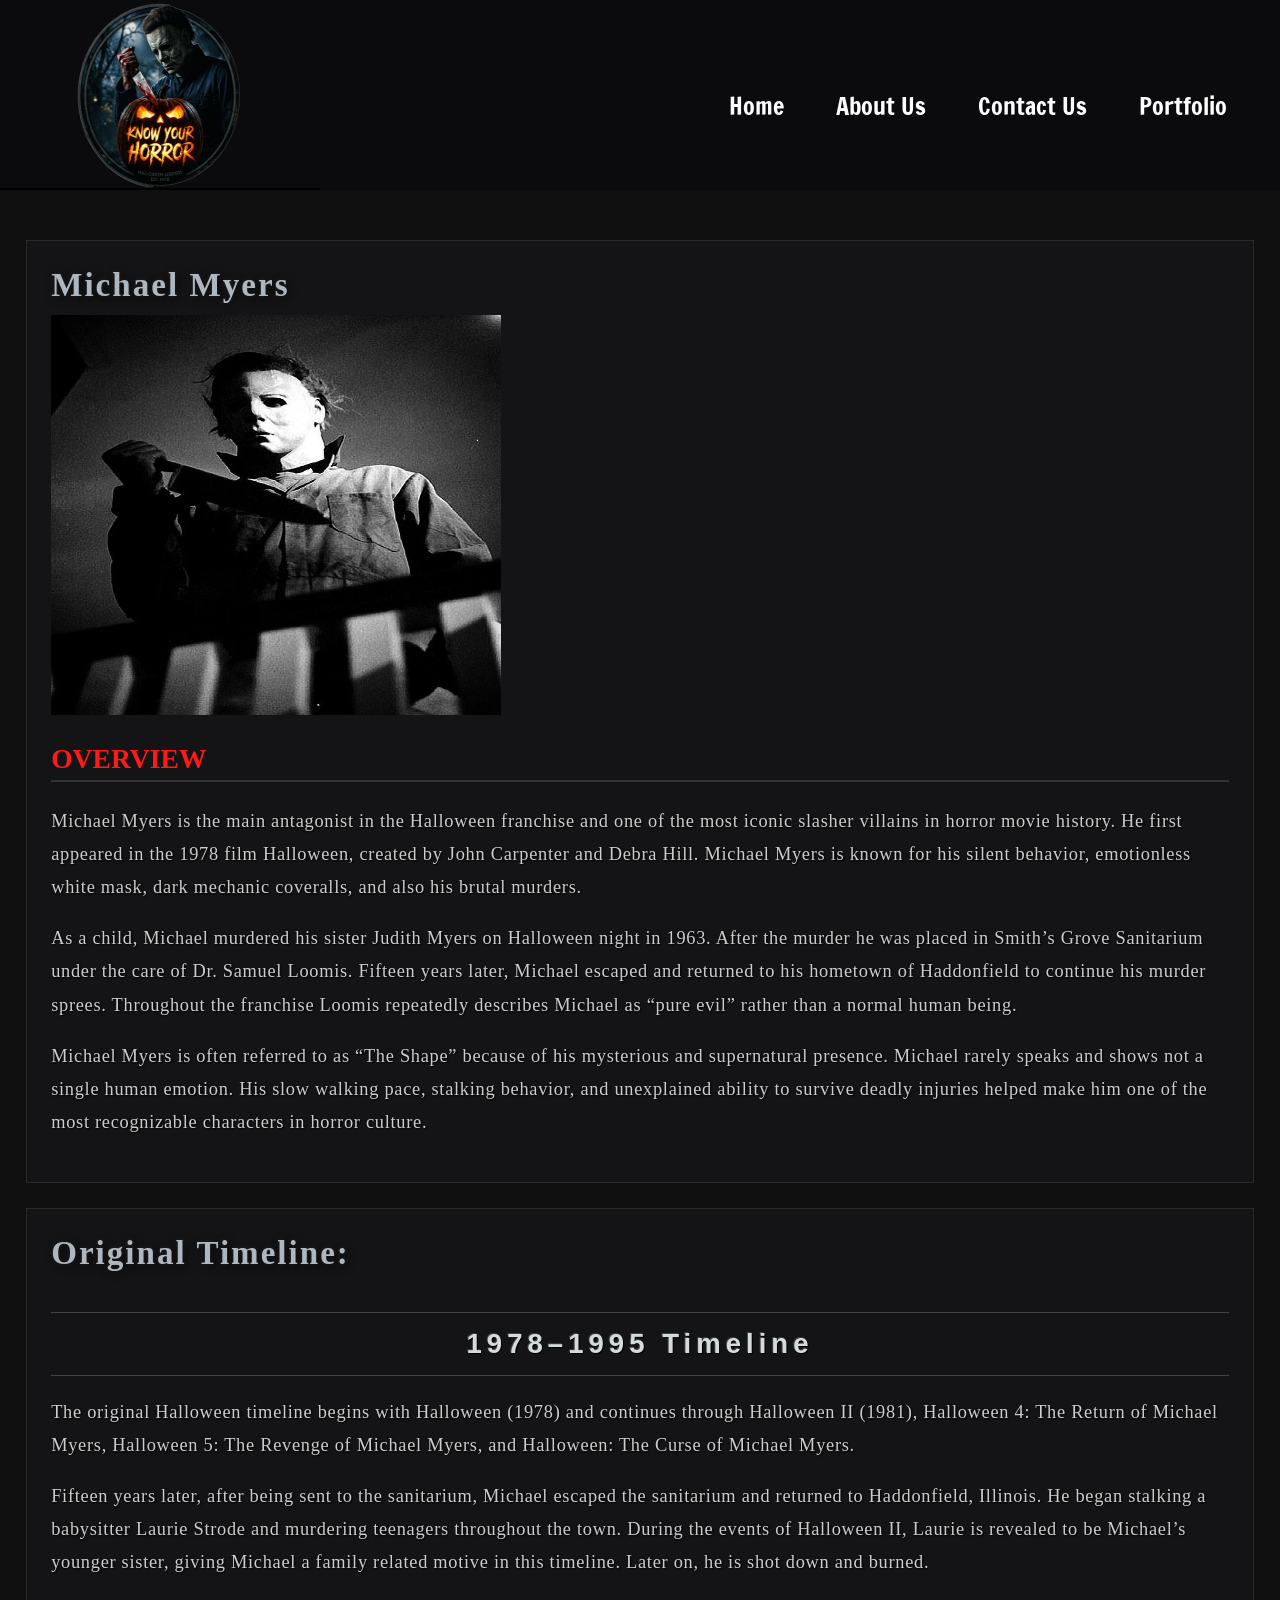
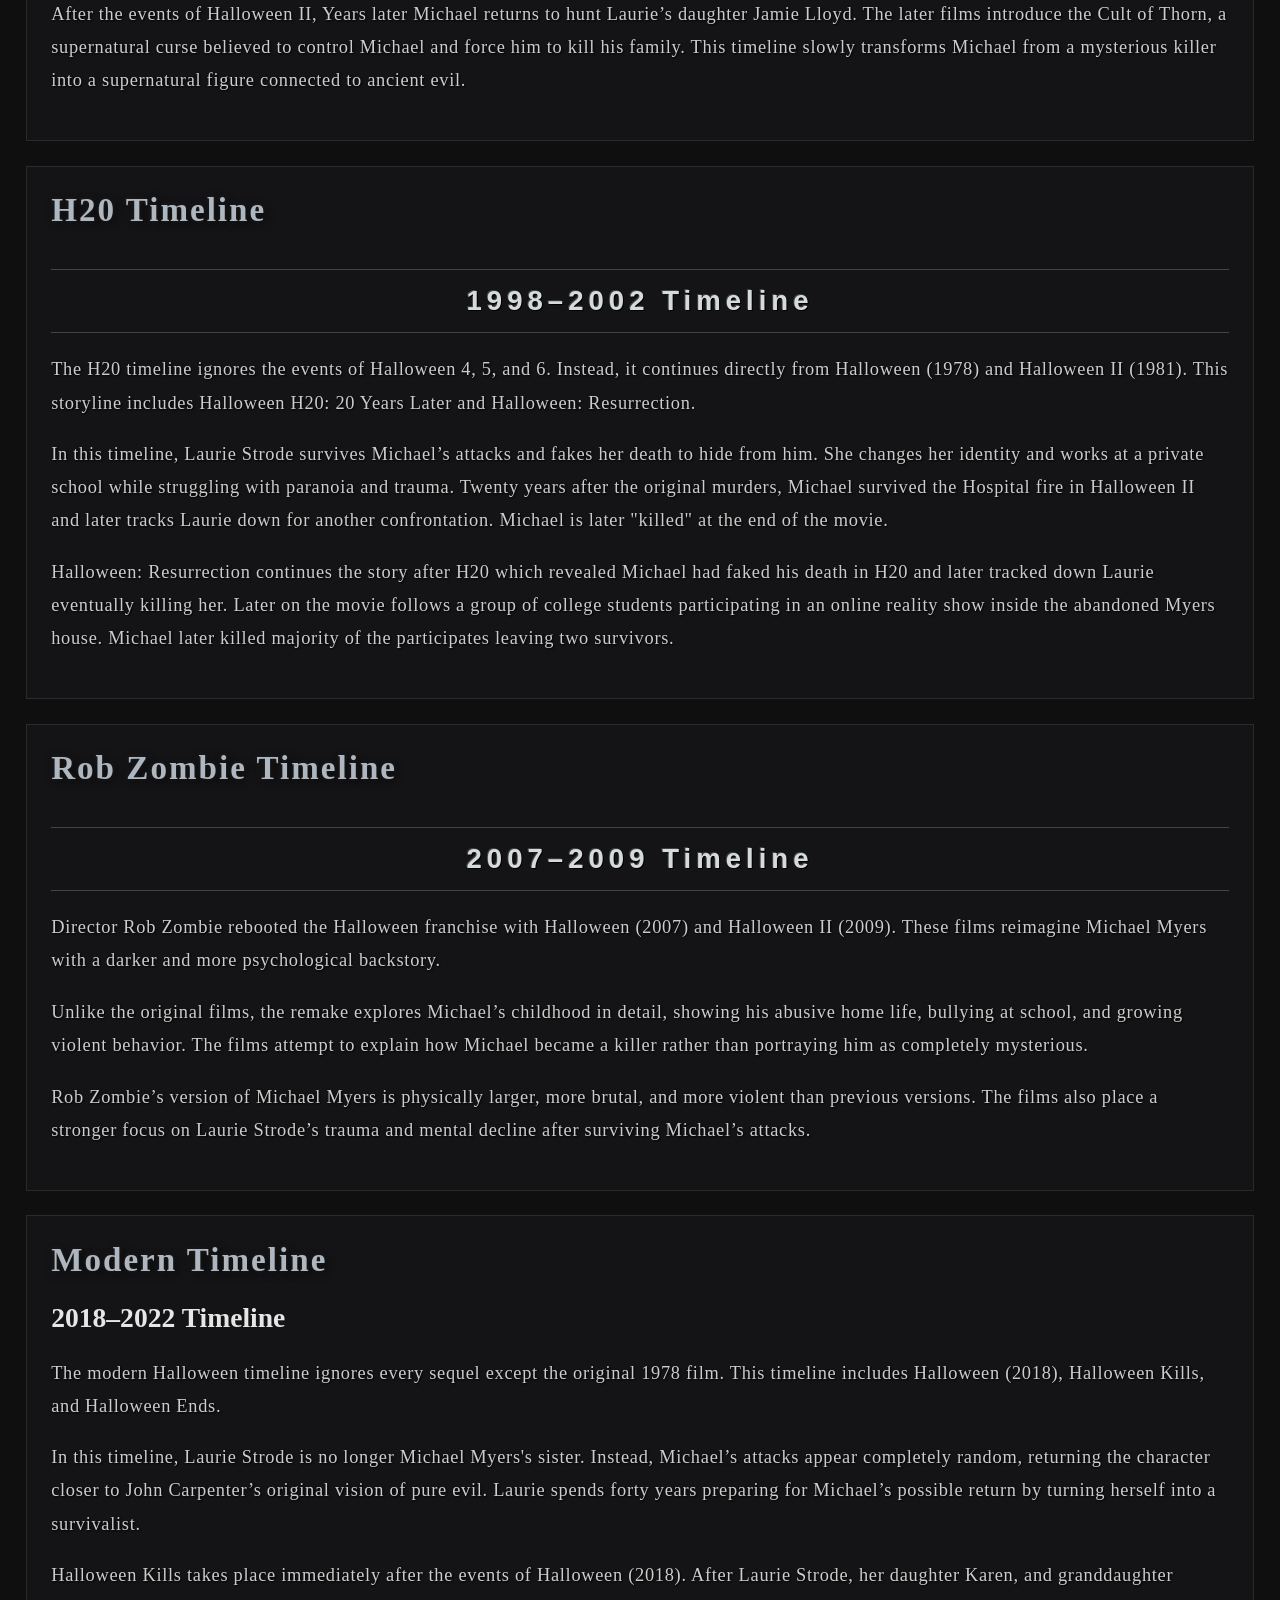
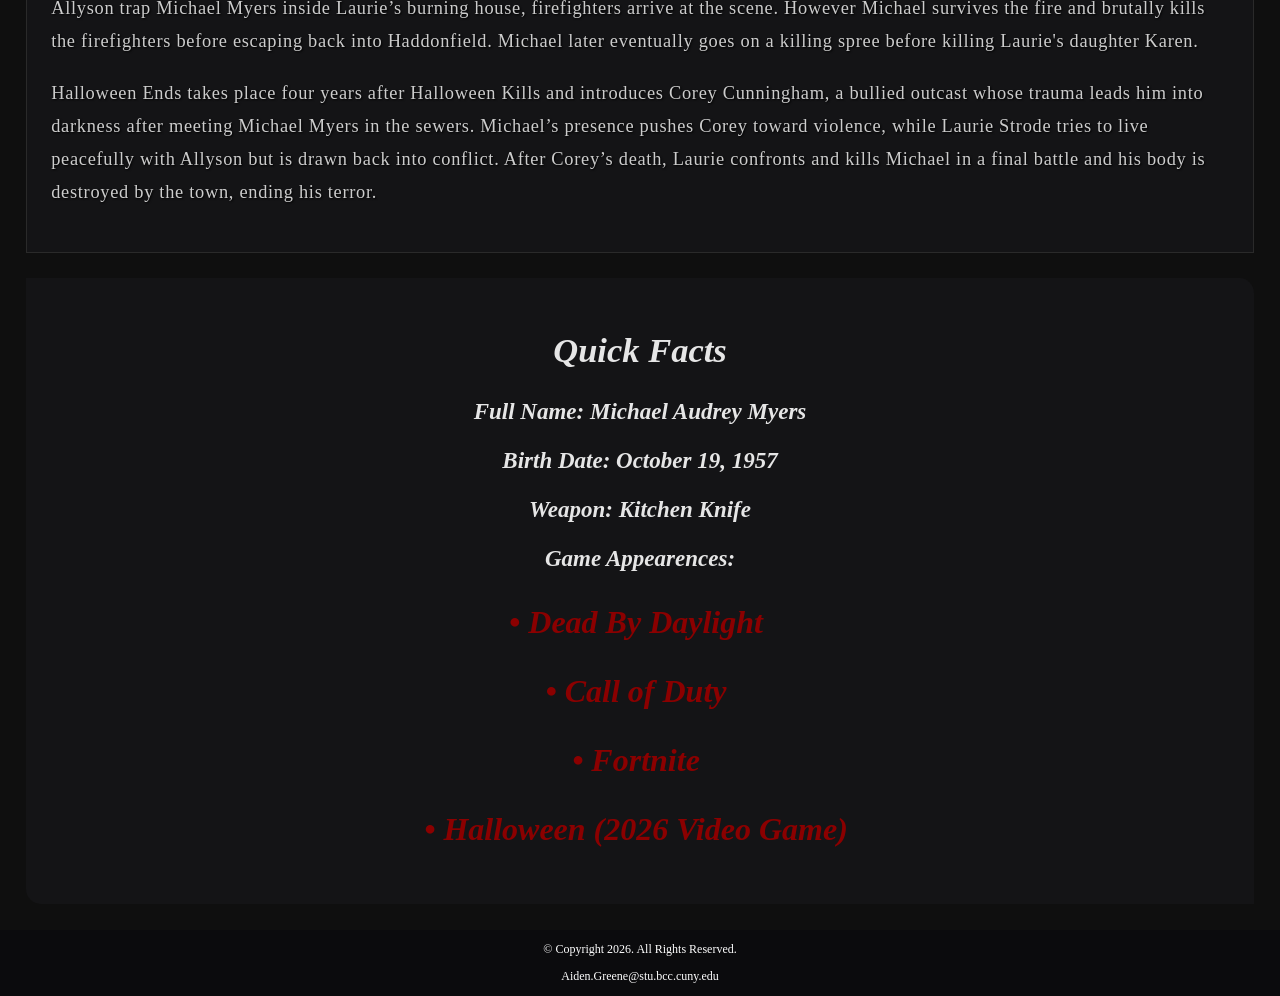
<file: michaelmyers.html>
<!doctype html>
<!-- This website template was created by: Aiden Greene -->
<html lang="en">
<head>
<meta charset="utf-8">
<title>Michael Myers | Know Your Horror</title>
<link rel="stylesheet" href="styles.css">
<meta name="viewport" content="width=device-width, initial-scale=1">
<meta name="Description" content="This is dedicated for new horror fans who may want information about their favorite killers">	
<meta name="Keywords" content="slasher, killers, horror">	
<link rel="preconnect" href="https://fonts.googleapis.com">
<link rel="preconnect" href="https://fonts.gstatic.com" crossorigin>
<link href="https://fonts.googleapis.com/css2?family=Francois+One&family=Roboto+Slab:wght@100..900&display=swap" rel="stylesheet">
<link rel="shortcut icon" href="images/favicon.ico">
<link rel="icon" type="image/png" sizes="32x32" href="images/favicon-32.png">
<link rel="apple-touch-icon" sizes="180x180" href="images/apple-touch-icon.png">
<link rel="icon" sizes="192x192" href="images/android-chrome-192.png">	
</head>
		
<body>
	<div id="container">
	
	<!--Header area will be used for the logo or website name-->
	<header>	
		<img src="knowyourhorror.png" alt="Know Your Horror" class="logo"><br>
	</header>
	
	<nav>
	<ul>
		<li><a href="index.html">Home</a></li>
		<li><a href="about.html">About Us</a></li>
		<li><a href="contact.html">Contact Us</a></li>
		<li><a href="portfolio.html">Portfolio</a></li>
	</ul>
	</nav>
	
	<!-- Use the main area to add the main content of the webpage -->
<main>
	
    <article class="overview">

        <h1 class="wiki-h1">Michael Myers</h1>

        <img src="michaelmyers.png" alt="Michael Myers" width="450" height="400" class="wiki-img">

        <section>
            <h2 class="wiki-h2">Overview</h2>
            <p class="wiki-p">
                Michael Myers is the main antagonist in the Halloween franchise and one of the most iconic 
				slasher villains in horror movie history. He first appeared in the 1978 film Halloween,
                created by John Carpenter and Debra Hill. Michael Myers is known for his silent behavior,
                emotionless white mask, dark mechanic coveralls, and also his brutal murders.
            </p>
			
            <p class="wiki-p">
              As a child, Michael murdered his sister Judith Myers on Halloween night in 1963.
                After the murder he was placed in Smith’s Grove Sanitarium under the care of Dr. Samuel Loomis.
                Fifteen years later, Michael escaped and returned to his hometown of Haddonfield to continue his murder sprees.
              Throughout the franchise Loomis repeatedly describes Michael as “pure evil” rather than a normal human being.
			</p>

            <p class="wiki-p">
                Michael Myers is often referred to as “The Shape” because of his mysterious and supernatural presence.
                Michael rarely speaks and shows not a single human emotion. His slow walking pace,
                stalking behavior, and unexplained ability to survive deadly injuries helped make him one of the most
                recognizable characters in horror culture.
            </p>
        </section>

    </article>

    <article>

        <h1 class="wiki-h1">Original Timeline:</h1>

        <section>
            <h2 class="wiki-timeline">1978–1995 Timeline</h2>
            <p class="wiki-p">
                The original Halloween timeline begins with Halloween (1978) and continues through
                Halloween II (1981), Halloween 4: The Return of Michael Myers, Halloween 5: The Revenge of Michael Myers,
                and Halloween: The Curse of Michael Myers.
            </p>

            <p class="wiki-p">
         		Fifteen years later, after being sent to the sanitarium, Michael escaped the sanitarium and returned to Haddonfield, Illinois.
            	He began stalking a babysitter Laurie Strode and murdering teenagers throughout the town.
            	During the events of Halloween II, Laurie is revealed to be Michael’s younger sister,
            	giving Michael a family related motive in this timeline. Later on, he is shot down and burned.
            </p>

            <p class="wiki-p">
                After the events of Halloween II, Years later Michael returns to hunt Laurie’s daughter Jamie Lloyd. The later films introduce
                the Cult of Thorn, a supernatural curse believed to control Michael and force him to kill his family.
                This timeline slowly transforms Michael from a mysterious killer into a supernatural figure connected
                to ancient evil.
            </p>
		</section>
    </article>

    <article>

        <h1 class="wiki-h1">H20 Timeline</h1>

        <section>
            <h2 class="wiki-timeline">1998–2002 Timeline</h2>
            <p class="wiki-p">
                The H20 timeline ignores the events of Halloween 4, 5, and 6. Instead, it continues directly
                from Halloween (1978) and Halloween II (1981). This storyline includes Halloween H20: 20 Years Later
                and Halloween: Resurrection.
            </p>

            <p class="wiki-p">
                In this timeline, Laurie Strode survives Michael’s attacks and fakes her death to hide from him.
                She changes her identity and works at a private school while struggling with paranoia and trauma.
                Twenty years after the original murders, Michael survived the Hospital fire in Halloween II and later tracks Laurie down for another confrontation. Michael is later "killed" at the end of the movie.
            </p>

            <p class="wiki-p">
                Halloween: Resurrection continues the story after H20 which revealed Michael had faked his death in H20 and later tracked down Laurie eventually killing her. Later on the movie follows a group of college students
                participating in an online reality show inside the abandoned Myers house. Michael later killed majority of the participates leaving two survivors.
			</p>	
        </section>

    </article>

    <article>

        <h1 class="wiki-h1">Rob Zombie Timeline</h1>

        <section>
            <h2 class="wiki-timeline">2007–2009 Timeline</h2>
            <p class="wiki-p">
                Director Rob Zombie rebooted the Halloween franchise with Halloween (2007) and Halloween II (2009).
                These films reimagine Michael Myers with a darker and more psychological backstory.
            </p>

            <p class="wiki-p">
                Unlike the original films, the remake explores Michael’s childhood in detail, showing his abusive
                home life, bullying at school, and growing violent behavior. The films attempt to explain how Michael
                became a killer rather than portraying him as completely mysterious.
            </p>
			
            <p class="wiki-p">
                Rob Zombie’s version of Michael Myers is physically larger, more brutal, and more violent than previous
                versions. The films also place a stronger focus on Laurie Strode’s trauma and mental decline after surviving
                Michael’s attacks.
            </p>
        </section>

    </article>

    <article>

        <h1 class="wiki-h1">Modern Timeline</h1>

        <section>
            <h2>2018–2022 Timeline</h2>
            <p class="wiki-p">
                The modern Halloween timeline ignores every sequel except the original 1978 film. This timeline includes
                Halloween (2018), Halloween Kills, and Halloween Ends.
            </p>

            <p class="wiki-p">
                In this timeline, Laurie Strode is no longer Michael Myers's sister. Instead, Michael’s attacks
                appear completely random, returning the character closer to John Carpenter’s original vision of pure evil.
                Laurie spends forty years preparing for Michael’s possible return by turning herself into a survivalist.
            </p>

            <p class="wiki-p">
             	Halloween Kills takes place immediately after the events of Halloween (2018).
        		After Laurie Strode, her daughter Karen, and granddaughter Allyson trap Michael Myers
        		inside Laurie’s burning house, firefighters arrive at the scene. However Michael survives
        		the fire and brutally kills the firefighters before escaping back into Haddonfield. Michael later eventually goes on a killing spree before killing Laurie's daughter Karen.
            </p>
			
			<p class="wiki-p">
				Halloween Ends takes place four years after Halloween Kills and introduces Corey Cunningham, a bullied outcast
        		whose trauma leads him into darkness after meeting Michael Myers in the sewers. Michael’s presence pushes Corey
        		toward violence, while Laurie Strode tries to live peacefully with Allyson but is drawn back into conflict.
        		After Corey’s death, Laurie confronts and kills Michael in a final battle and his body is destroyed by the town,
        		ending his terror.
			
			</p>
        </section>

    </article>

    <aside>
        <h2>Quick Facts</h2>

        <p><strong>Full Name:</strong> Michael Audrey Myers</p>
        <p><strong>Birth Date:</strong> October 19, 1957</p>
		<p><strong>Weapon:</strong> Kitchen Knife</p>
		<p>Game Appearences:</p>
		<p class="bullet">&#8226; Dead By Daylight</p>
		<p class="bullet">&#8226; Call of Duty</p>
		<p class="bullet">&#8226; Fortnite</p>
		<p class="bullet">&#8226; Halloween (2026 Video Game)</p>
    </aside>
</main>

	
	<!-- Use the footer area to add webpage footer content -->
	<footer>
		<p>© Copyright 2026. All Rights Reserved.</p>
		<p>Aiden.Greene@stu.bcc.cuny.edu</p>
	</footer>
		
	</div>	
	
</body>
</html>
</file>
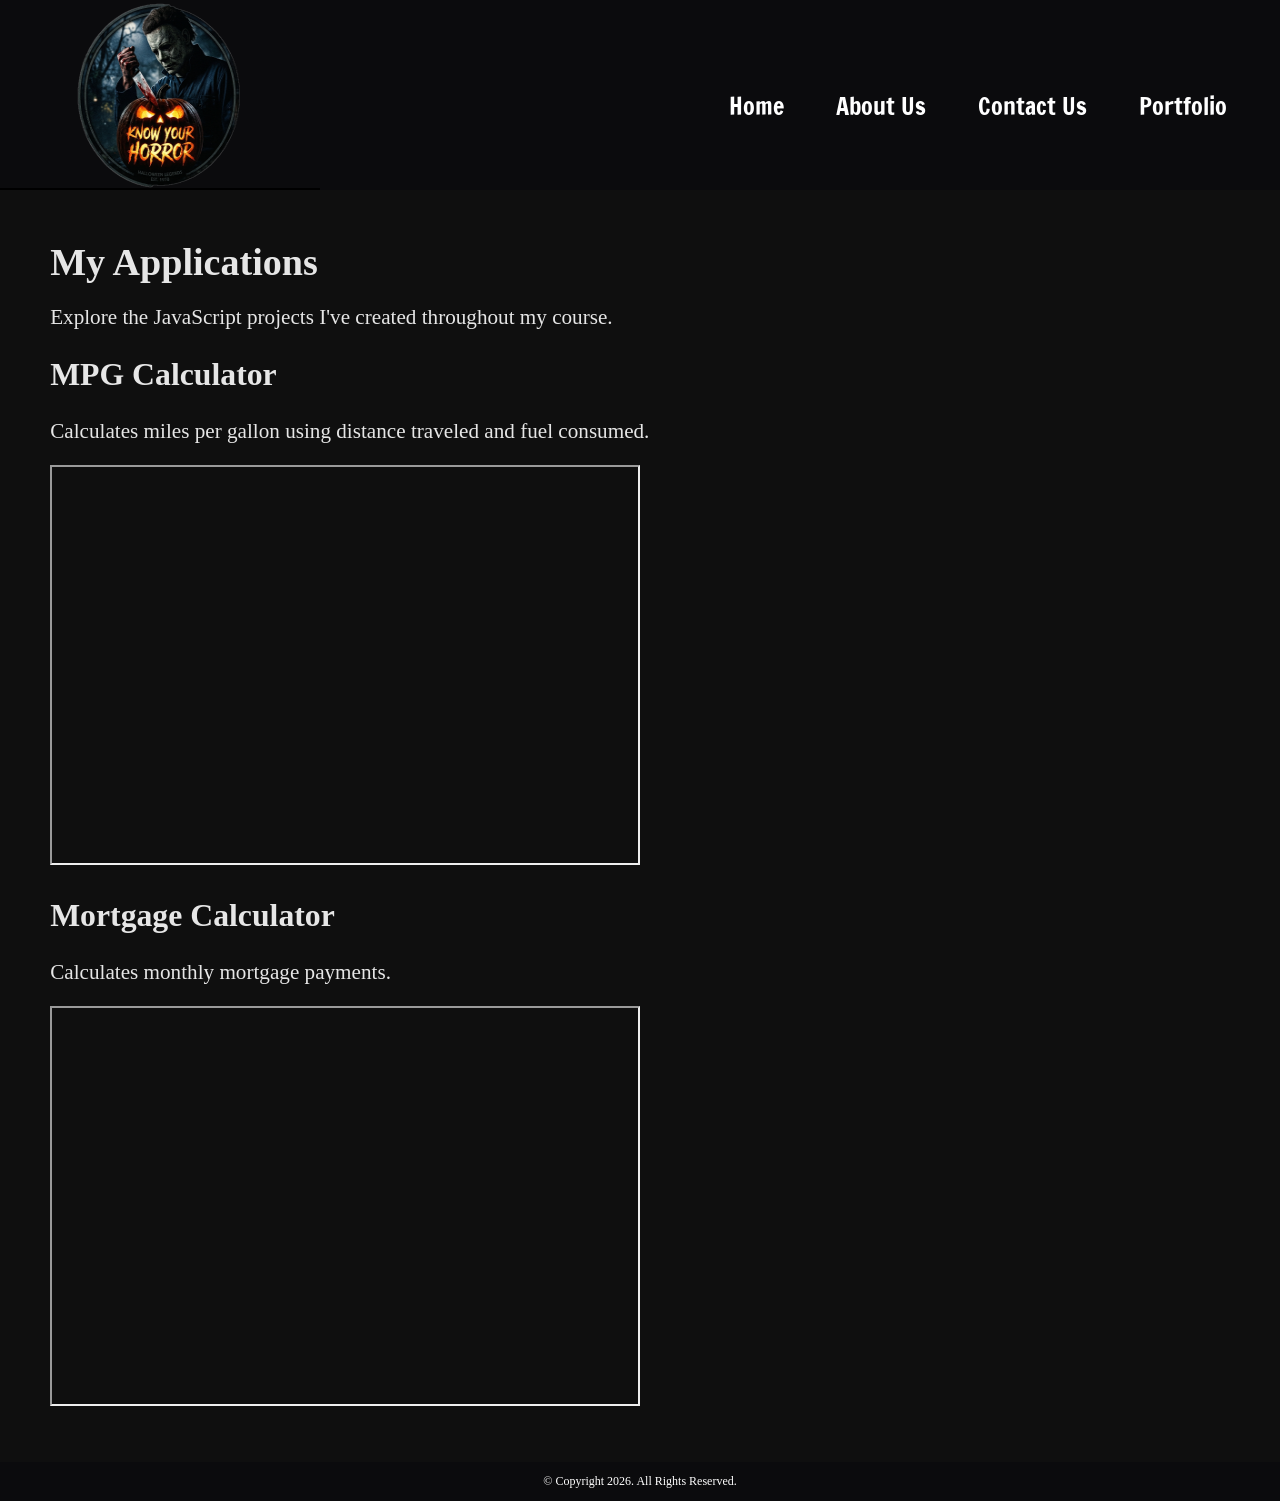
<file: portfolio.html>
<!doctype html>
<!-- This website template was created by: Aiden Greene -->
<html lang="en">
<head>
<meta charset="utf-8">
<title>Know Your Horror</title>
<link rel="stylesheet" href="styles.css">
<meta name="viewport" content="width=device-width, initial-scale=1">
<meta name="Description" content="This is dedicated for new horror fans who may want information about their favorite killers">
<meta name="Keywords" content="slasher, killers, horror">
<link rel="preconnect" href="https://fonts.googleapis.com">
<link rel="preconnect" href="https://fonts.gstatic.com" crossorigin>
<link href="https://fonts.googleapis.com/css2?family=Francois+One&family=Roboto+Slab:wght@100..900&display=swap" rel="stylesheet">
<link rel="shortcut icon" href="images/favicon.ico">
<link rel="icon" type="image/png" sizes="32x32" href="images/favicon-32.png">
<link rel="apple-touch-icon" sizes="180x180" href="images/apple-touch-icon.png">
<link rel="icon" sizes="192x192" href="images/android-chrome-192.png">	
</head>
		
<body>
	<div id="container">
	
	<!--Header area will be used for the logo or website name-->
	<header>	
		<img src="knowyourhorror.png" alt="Know Your Horror" class="logo"><br>
	</header>
	
	<nav>
	<ul>
		<li><a href="index.html">Home</a></li>
		<li><a href="about.html">About Us</a></li>
		<li><a href="contact.html">Contact Us</a></li>
		<li><a href="portfolio.html">Portfolio</a></li>
	</ul>
	</nav>
	
	<!-- Use the main area to add the main content of the webpage -->
<main>
	
<main>
    <section>
        <h1>My Applications</h1>
        <p>Explore the JavaScript projects I've created throughout my course.</p>

                <h2>MPG Calculator</h2>
                <p>
                    Calculates miles per gallon using
                    distance traveled and fuel consumed.
                </p>
				<iframe src="https://agreene2056.github.io/calculator-assignment/" width="50%" height="400">View Application</iframe>

                <h2>Mortgage Calculator</h2>
                <p>
                    Calculates monthly mortgage payments.
                </p>
                <iframe src="https://agreene2056.github.io/mortgagecalculator/" width="50%" height="400">View Application</iframe>
    </section>
</main>

</main>

	
	<!-- Use the footer area to add webpage footer content -->
	<footer>
		<p>© Copyright 2026. All Rights Reserved.</p>
	</footer>
		
	</div>	
	
</body>
</html>
</file>
<file: styles.css>
/*
Author: Aiden Greene
Date: 3/4/2026
File name: styles.css
*/

/* CSS Reset */
body, header, nav, main, footer, h1, div, img, ul, figure, figcaption, section, article, aside {
	margin: 0;
	padding: 0;
	border: 0;	
}

/* Style rules for body and images */
body {
    background: #0b0b0d;
    color: #e6e6e6;
}

.about-ul {
     padding-left: 40px;
    text-align: left;
    margin-left: 0;
}

.about-li {
	 position: relative;
    padding-left: 10px;
    margin-bottom: 16px;
    color: #d8d8d8;
    line-height: 1.6;
}

.contact-h2 {
	font-family: 'Playfair Display', serif;
    text-transform: uppercase;
    letter-spacing: 4px;
    margin-bottom: 10px;
    text-shadow: 0 0 10px rgba(255, 69, 0, 0.6); 
    color: #f2f2f2;
	text-align: center;
}

.contact-P {
	text-align: center;
	text-transform: uppercase;
}

.about-H2 {
	font-family: 'Playfair Display', serif;
    text-transform: uppercase;
    letter-spacing: 4px;
    margin-bottom: 10px;
    text-shadow: 0 0 10px rgba(255, 69, 0, 0.6); 
    color: #f2f2f2;
	text-align: center;
	
}

.about-p {
	font-size: 1.1em;
	line-height: 1.8;
	font-family: 'Roboto', sans-serif;
	background-color: #111;
	text-shadow: 0 0 10px rgba(255, 69, 0, 0.6);
	letter-spacing: 2px;
	
}

.horrorimg {
	display: block; 
    margin-left: auto;
    margin-right: auto;
}

.pindex {
	font-style: italic;
    color: #bbbbbb;
    margin-bottom: 25px;
}

.h1index {
	font-family: 'Playfair Display', serif;
    text-transform: uppercase;
    letter-spacing: 4px;
    margin-bottom: 10px;
    text-shadow: 0 0 10px rgba(255, 69, 0, 0.6); 
    color: #f2f2f2;
}

.logo {
    width: 100%;
    height: 102%;
    display: block;
}

.characters {
    width: 100%;      /* fills container width */
    height: 100%;     /* fills container height */
    object-fit: cover; /* crops instead of stretching */
    display: block;/* removes inline spacing issues */
}

.Character-card:hover {
	opacity: 1;
    box-shadow: 0 0 16px 6px #800000;
}

.article-grid article {
    position: relative;
    overflow: hidden;
    height: auto; /* or whatever card height you want */
}

.article-grid img {
	width: 100%;
    aspect-ratio: 1 / 1;
    object-fit: cover; 
    object-position: center; 
    display: block;
}

/*Mobile view for index*/
.article-grid figcaption {
width: 100%;
    padding: 15px 5px; 
    background: rgba(0, 0, 0, 0.9);
    color: #fff;
    text-align: center;
    font-weight: bold;
    font-size: 1.4em;
}

.bullet {
	color: #8b0000;
    font-size: 2rem;
    margin-right: 0.5rem;
}

.wiki-h1 {
    color: #aeb6bf; 
    font-family: 'Special Elite', serif; 
    text-transform: inherit;
    text-align: left;
    text-shadow: 2px 2px 8px rgba(0, 0, 0, 0.8), 0 0 5px rgba(255, 255, 255, 0.1);
    margin-bottom: 11px;
    letter-spacing: 2px;
} 

.wiki-h2 {
	color: #ff1a1a;
    text-transform: uppercase;
    border-bottom: 2px solid #333;
    padding-bottom: 5px;
}

.wiki-H2 {
	color: #B4B6B9;
    font-family: sans-serif;
}

.wiki-p {
	color: #cccccc;
    line-height: 1.8;
    letter-spacing: 0.7px;
    text-shadow: 1px 1px 2px black;
}

.wiki-timeline {
font-family: 'Oswald', sans-serif;
    color: #d5dbdb;
    letter-spacing: 5px;
    text-align: center;
    text-shadow: 1px 1px 0px #000, -1px -1px 0px rgba(255,255,255,0.2);
    border-top: 1px solid #444;
    border-bottom: 1px solid #444;
    padding: 15px 0;
    margin: 40px 0 20px 0;
}

figure {
    margin: 0;
    height: auto;
}

/* Style rule for box sizing applies to all elements */
* {
  box-sizing: border-box;
}

/* Style rules for mobile viewport */

/* Style rule for header */
header {
    top: 0;
    height: 190px;
    color: #ff1a1a;
    text-align: center;
    border-bottom: 2px solid #000;
}

header img {
    margin: 0 auto;
}

/* Style rules for navigation area */
nav {
    padding: 1%;
    margin-bottom: 1%;
}

nav ul {
    list-style-type: none;
    text-align: center;
}

nav li {
    font-size: 1.5em;
    font-family: 'Francois One', sans-serif;
    border-top: 1px solid #fff;
}

nav li:first-child {
    border-top: none;
}

nav li a {
    display: block;
    color: #fff;
    padding: 0.5em 1em;
    text-decoration: none;
}

/* Show mobile class, hide tablet-desktop class */
.mobile {
    display: block;
}

.tablet-desktop {
    display: none;
}

/* Style rules for main content */
main {
    background-color: #0f0f0f;
    padding: 2%;
    font-size: 1.15em;
    font-family: 'Georgia', serif;
}

.mobile h3 {
    text-shadow: 5px 5px 8px #ccc;
}

article {
    padding: 2%;
}

article h3 {
    text-align: center;
}

article ul {
    margin-left: 10%; 
}

article {
   background-color: #141416;
    border: 1px solid #2a2a2a;
    margin: 2% 0;
    padding: 2%;
}

/* killers article grid */
.article-grid {
    display: grid;
    grid-template-columns: repeat(1fr);
    gap: 20px;
}

.tel-link {
    background-color: #404040;
    padding: 2%;
    margin: 0 auto;
    width: 80%;
    text-align: center;
    border-radius: 5px;
}

.btn:hover {
	opacity: 1;
    box-shadow: 0 0 16px 6px #800000;
}

.tel-link a {
    color: #fff;
    text-decoration: none;
    font-size: 1.5em;
    display: block;
}

.hours {
    margin-left: 10%;
}

.action {
    font-size: 1.35em;
    color: #666600;
    font-weight: bold;
    text-shadow: 5px 5px 8px #ccc;
}

.frame {
    position: relative;
    max-width: 450px;
    margin: 2% auto;
}

.pic-text {
    position: absolute;
    bottom: 0;
    background: rgba(0, 0, 0, 0.5); 
    color: #fff;
    width: 100%;
    padding: 20px;
    text-align: center;
    font-family: Verdana, Arial, sans-serif;
    font-size: 1.5em;
    font-weight: bold;
}

#weights, #cardio, #training {
    margin: 0 2%;
}

.round {
    border-radius: 8px;
}

.external-link {
    color: #666600;
    font-weight: bold;
    text-decoration: none;
}

#contact {
    text-align: center;
}

#contact .contact-email-link {
    color: #666600;
    text-decoration: none;
}

.map {
    border: 2px solid #000;
    width: 95%;
    height: 50%;
}

#form {
	margin-top: 2%;
	background-color: #f2f2f2;
	padding: 2%;
}

#form h2 {
	text-align: center;
}

/* Style rules for form elements */
fieldset, input, select, textarea  { 
    margin-bottom: 2%;
}

fieldset legend {
    font-weight: bold;
    font-size: 1.25em;
}

label {
    display: block;
    padding-top: 3%;
}

form #submit {
    margin: 0 auto;
    border: none;
    display: block;
    padding: 2%;
    background-color: #b3b3b3;
    font-size: 1em;
    border-radius: 10px;
}

/* Style rules for footer content */
footer p {
    font-size: 0.75em;
    text-align: center;
    color: #fff;
    padding: 0 1em;
}

footer p a {
    color: #fff;
    text-decoration: none;
}

/* Media Query for Tablet Viewport */
@media screen and (min-width: 630px), print {
    
    /* Tablet Viewport: Show tablet-desktop class, hide mobile class */
    .tablet-desktop {
        display: block;
    }

    .mobile {
        display: none;
    }
    
    /* Tablet Viewport: Style rule for header */
    header {
        padding-bottom: 2%;
    }
    
    /* Tablet Viewport: Style rules for nav area */
    nav li {
        border-top: none;
        display: inline-block;
        border-right: 1px solid #fff;
    }
	
	a {
		text-decoration: none;
	}
    
    nav li:last-child {
        border-right: none;
    }
    
    nav li a {
        padding: 0.1em 0.75em;
    }
	
	li {
		
	}
    
    /* Tablet Viewport: Style rules for main content area */
    main ul {
        margin: 0 0 4% 10%;
    }
    
    .grid {
        display: grid;
        grid-template-columns: auto auto auto;
        grid-gap: 20px;
    }
       
    .pic-text {
        font-size: 1em;  
        padding: 10px;
    } 
    
    aside {
        text-align: center;
        font-size: 1.25em;
        font-style: italic;
        font-weight: bold;
        padding: 2%;
		background-color: #141416;
        border-radius: 0 15px; 
    }
    
    .grid-item4 {
        grid-column: 1 / span 3;
    }
        
    #exercises {
        border-top: 1px solid #000;
        border-bottom: 1px solid #000;
        background: linear-gradient(to right, #ccc, #fff);
        background-color: #f2f2f2;
        padding: 1% 2%;
    }

    #exercises dt {
        font-weight: bold;
    }

    #exercises dd {
        padding: 0.5% 1% 2% 0;
    } 
    
    .tel-num {
        font-size: 1.25em;
    }
    
    .map {
        width: 600px;
        height: 450px;
    }
	
	/* Tablet viewport: style rules for table	*/
	table {
	border: 1px solid #000;
	border-collapse: collapse;
	margin: 0 auto;	
	width: 100%;			
	}
	
	 caption {
        font-size: 1.5em;
        font-weight: bold;
        padding: 1%;
    }
    
    th, td {
        border: 1px solid #000;
        padding: 2%;
    }
	
	th {
        background-color: #000;
        color: #fff;
        font-size: 1.15em;
    }

    tr:nth-child(odd) {
        background-color: #ccc;
    }
	
	/* Tablet Viewport: Style rule for form element */
    form {
        width: 70%;
        margin: 0 auto;
    }
}

/* Media Query for Desktop Viewport */
@media screen and (min-width: 1015px), print {
    
	.article-grid {
        grid-template-columns: repeat(3, 1fr); /* Three columns for desktop */	
	}
	
	.article-grid figcaption {
		text-decoration: none;
        font-size: 1em;
	}
	
    /* Desktop Viewport: Style rule for header */
    header {
        width: 25%;
        float: left;
        padding-bottom: 0;
    }
    
    /* Desktop Viewport: Style rules for nav area */
    nav {
        float: right;
        width: 70%;
        margin: 4em 1em 0 0;
    }

    nav ul {
        text-align: right;
    }
    
    nav li {
        border: none;
    }
	
	a {
		color: greenyellow
	}
	
    nav li a {
    	display: block;
    	color: #fff;
    	padding: 0.5em 1em;
    	text-decoration: none;
    }
    
    nav li a:hover {
        color: #ff1a1a;
        background-color: #1a0000;
    }
    
    /* Desktop Viewport: Style Rules for main content */
    main {
        clear: left;
    }
    
    main h1 {
        font-size: 1.8em;
    }
    
    article h3 {
        font-size: 1.75em;
    }
    
}

/* Media Query for Large Desktop Viewports */
@media screen and (min-width: 1921px) {
 
    #container {
        width: 1920px;
        margin: 0 auto;
    }
	
	table {
		width: 80%;
	}
    
}

/* Media Query for Print */
@media print {
    
    body {
        background-color: #fff;
        color: #000;
    }
     
}

.applications p {
    color: #e6e6e6;
    font-family: 'Georgia', serif;
    line-height: 1.6;
    margin-bottom: 15px;
}

.application-frame {
    width: 90%;
    height: 450px;
    background-color: #0b0b0d;
    border: 2px solid #800000;
    border-radius: 8px;
    margin: 10px auto 30px;
    display: block;
}

.application-frame:hover {
    box-shadow: 0 0 16px 4px #800000;
}
</file>
